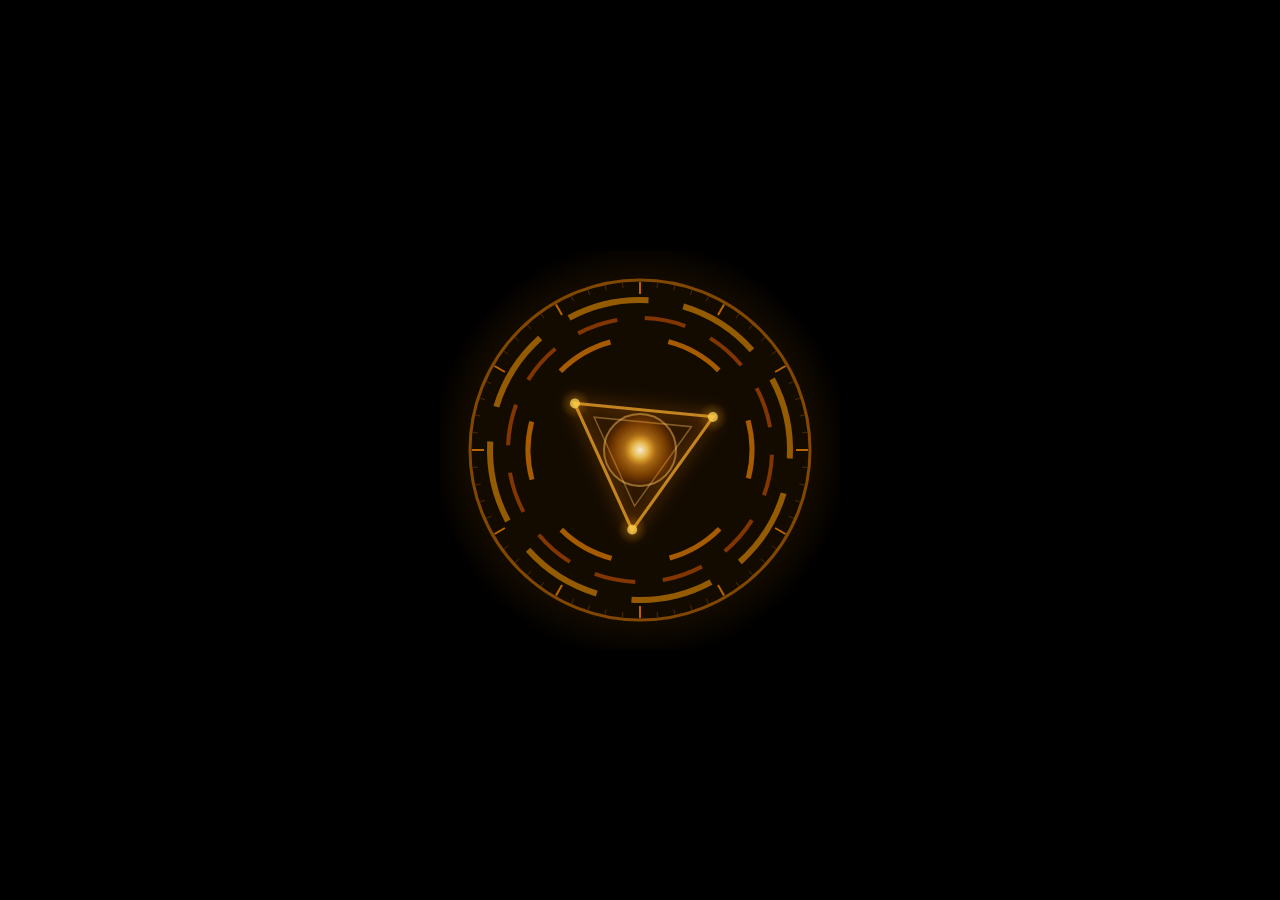
<file: hud_mobile/arc_reactor.html>
<!DOCTYPE html>
<html>
<head>
<meta charset="UTF-8">
<title>Arc Reactor — Mark 85</title>
<style>
* { margin:0; padding:0; box-sizing:border-box; }
body {
  background: #000;
  display: flex;
  align-items: center;
  justify-content: center;
  min-height: 100vh;
  overflow: hidden;
}
</style>
</head>
<body>
<canvas id="arc" width="400" height="400"></canvas>
<script>
// Mark 85 Arc Reactor — Pure Canvas
// Matches the triangular core of Tony's final suit
const canvas = document.getElementById('arc');
const ctx    = canvas.getContext('2d');
const W = 400, H = 400, CX = 200, CY = 200;
let   t = 0;

function draw() {
  ctx.clearRect(0, 0, W, H);

  const glow = 0.5 + Math.sin(t * 2) * 0.3;

  // ── Outer ring ──────────────────────────────────────
  const outerR = 170;
  ctx.beginPath();
  ctx.arc(CX, CY, outerR, 0, Math.PI * 2);
  ctx.strokeStyle = `rgba(255,140,0,${glow * 0.6})`;
  ctx.lineWidth   = 3;
  ctx.stroke();

  // Tick marks on outer ring
  for (let i = 0; i < 60; i++) {
    const angle  = (i / 60) * Math.PI * 2;
    const isLong = i % 5 === 0;
    const inner  = outerR - (isLong ? 14 : 7);
    const x1 = CX + Math.cos(angle) * inner;
    const y1 = CY + Math.sin(angle) * inner;
    const x2 = CX + Math.cos(angle) * (outerR - 2);
    const y2 = CY + Math.sin(angle) * (outerR - 2);
    ctx.beginPath();
    ctx.moveTo(x1, y1);
    ctx.lineTo(x2, y2);
    ctx.strokeStyle = isLong
      ? `rgba(255,140,0,${glow * 0.9})`
      : `rgba(255,140,0,${glow * 0.3})`;
    ctx.lineWidth = isLong ? 2 : 1;
    ctx.stroke();
  }

  // ── Rotating outer segmented ring ───────────────────
  ctx.save();
  ctx.translate(CX, CY);
  ctx.rotate(t * 0.3);
  const seg1R = 150;
  for (let i = 0; i < 8; i++) {
    const startAngle = (i / 8) * Math.PI * 2;
    const endAngle   = startAngle + Math.PI * 2 / 8 * 0.7;
    ctx.beginPath();
    ctx.arc(0, 0, seg1R, startAngle, endAngle);
    ctx.strokeStyle = `rgba(255,160,0,${glow * 0.7})`;
    ctx.lineWidth   = 6;
    ctx.stroke();
  }
  ctx.restore();

  // ── Counter-rotating ring ────────────────────────────
  ctx.save();
  ctx.translate(CX, CY);
  ctx.rotate(-t * 0.5);
  const seg2R = 132;
  for (let i = 0; i < 12; i++) {
    const startAngle = (i / 12) * Math.PI * 2;
    const endAngle   = startAngle + Math.PI * 2 / 12 * 0.6;
    ctx.beginPath();
    ctx.arc(0, 0, seg2R, startAngle, endAngle);
    ctx.strokeStyle = `rgba(255,100,0,${glow * 0.6})`;
    ctx.lineWidth   = 4;
    ctx.stroke();
  }
  ctx.restore();

  // ── Inner rotating ring ──────────────────────────────
  ctx.save();
  ctx.translate(CX, CY);
  ctx.rotate(t * 0.8);
  const seg3R = 112;
  for (let i = 0; i < 6; i++) {
    const startAngle = (i / 6) * Math.PI * 2;
    const endAngle   = startAngle + Math.PI * 2 / 6 * 0.5;
    ctx.beginPath();
    ctx.arc(0, 0, seg3R, startAngle, endAngle);
    ctx.strokeStyle = `rgba(255,140,0,${glow * 0.8})`;
    ctx.lineWidth   = 5;
    ctx.stroke();
  }
  ctx.restore();

  // ── Mark 85 triangular core ──────────────────────────
  // The signature triangle of the Mark 85
  const triR   = 80;
  const pulse  = 1 + Math.sin(t * 3) * 0.03;
  ctx.save();
  ctx.translate(CX, CY);
  ctx.rotate(t * 0.1);
  ctx.scale(pulse, pulse);

  // Triangle glow
  ctx.beginPath();
  for (let i = 0; i < 3; i++) {
    const angle = (i / 3) * Math.PI * 2 - Math.PI / 6;
    const x = Math.cos(angle) * triR;
    const y = Math.sin(angle) * triR;
    if (i === 0) ctx.moveTo(x, y);
    else ctx.lineTo(x, y);
  }
  ctx.closePath();

  // Triangle fill gradient
  const triGrad = ctx.createRadialGradient(0, 0, 0, 0, 0, triR);
  triGrad.addColorStop(0, `rgba(255,200,100,${glow * 0.3})`);
  triGrad.addColorStop(0.4, `rgba(255,140,0,${glow * 0.15})`);
  triGrad.addColorStop(1, `rgba(255,80,0,${glow * 0.05})`);
  ctx.fillStyle   = triGrad;
  ctx.fill();

  // Triangle stroke
  ctx.strokeStyle = `rgba(255,180,50,${glow * 0.9})`;
  ctx.lineWidth   = 3;
  ctx.shadowColor = '#ff8c00';
  ctx.shadowBlur  = 20 * glow;
  ctx.stroke();
  ctx.shadowBlur  = 0;

  // Inner triangle (double line effect)
  ctx.beginPath();
  for (let i = 0; i < 3; i++) {
    const angle = (i / 3) * Math.PI * 2 - Math.PI / 6;
    const x = Math.cos(angle) * (triR * 0.7);
    const y = Math.sin(angle) * (triR * 0.7);
    if (i === 0) ctx.moveTo(x, y);
    else ctx.lineTo(x, y);
  }
  ctx.closePath();
  ctx.strokeStyle = `rgba(255,200,100,${glow * 0.5})`;
  ctx.lineWidth   = 1.5;
  ctx.stroke();

  ctx.restore();

  // ── Triangle corner nodes ────────────────────────────
  ctx.save();
  ctx.translate(CX, CY);
  ctx.rotate(t * 0.1);
  for (let i = 0; i < 3; i++) {
    const angle = (i / 3) * Math.PI * 2 - Math.PI / 6;
    const x = Math.cos(angle) * triR;
    const y = Math.sin(angle) * triR;
    ctx.beginPath();
    ctx.arc(x, y, 5, 0, Math.PI * 2);
    ctx.fillStyle = `rgba(255,220,100,${glow})`;
    ctx.fill();
    // Node glow
    const ng = ctx.createRadialGradient(x, y, 0, x, y, 15);
    ng.addColorStop(0, `rgba(255,200,50,${glow * 0.4})`);
    ng.addColorStop(1, 'rgba(255,150,0,0)');
    ctx.beginPath();
    ctx.arc(x, y, 15, 0, Math.PI * 2);
    ctx.fillStyle = ng;
    ctx.fill();
  }
  ctx.restore();

  // ── Core energy orb ──────────────────────────────────
  const coreR  = 38;
  const coreG  = ctx.createRadialGradient(
    CX, CY, 0, CX, CY, coreR
  );
  coreG.addColorStop(0,   `rgba(255,240,180,${glow})`);
  coreG.addColorStop(0.3, `rgba(255,180,50,${glow * 0.8})`);
  coreG.addColorStop(0.7, `rgba(255,120,0,${glow * 0.4})`);
  coreG.addColorStop(1,   'rgba(255,80,0,0)');
  ctx.beginPath();
  ctx.arc(CX, CY, coreR, 0, Math.PI * 2);
  ctx.fillStyle = coreG;
  ctx.fill();

  // Core rim
  ctx.beginPath();
  ctx.arc(CX, CY, coreR - 2, 0, Math.PI * 2);
  ctx.strokeStyle = `rgba(255,200,100,${glow * 0.6})`;
  ctx.lineWidth   = 2;
  ctx.stroke();

  // Center bright point
  const centerG = ctx.createRadialGradient(CX, CY, 0, CX, CY, 16);
  centerG.addColorStop(0, `rgba(255,255,255,${glow})`);
  centerG.addColorStop(0.5, `rgba(255,220,100,${glow * 0.7})`);
  centerG.addColorStop(1, 'rgba(255,150,0,0)');
  ctx.beginPath();
  ctx.arc(CX, CY, 16, 0, Math.PI * 2);
  ctx.fillStyle = centerG;
  ctx.fill();

  // ── Outer ambient glow ───────────────────────────────
  const ambG = ctx.createRadialGradient(
    CX, CY, outerR, CX, CY, outerR + 40
  );
  ambG.addColorStop(0, `rgba(255,140,0,${glow * 0.1})`);
  ambG.addColorStop(1, 'rgba(255,140,0,0)');
  ctx.beginPath();
  ctx.arc(CX, CY, outerR + 40, 0, Math.PI * 2);
  ctx.fillStyle = ambG;
  ctx.fill();

  t += 0.015;
  requestAnimationFrame(draw);
}
draw();
</script>
</body>
</html>
</file>
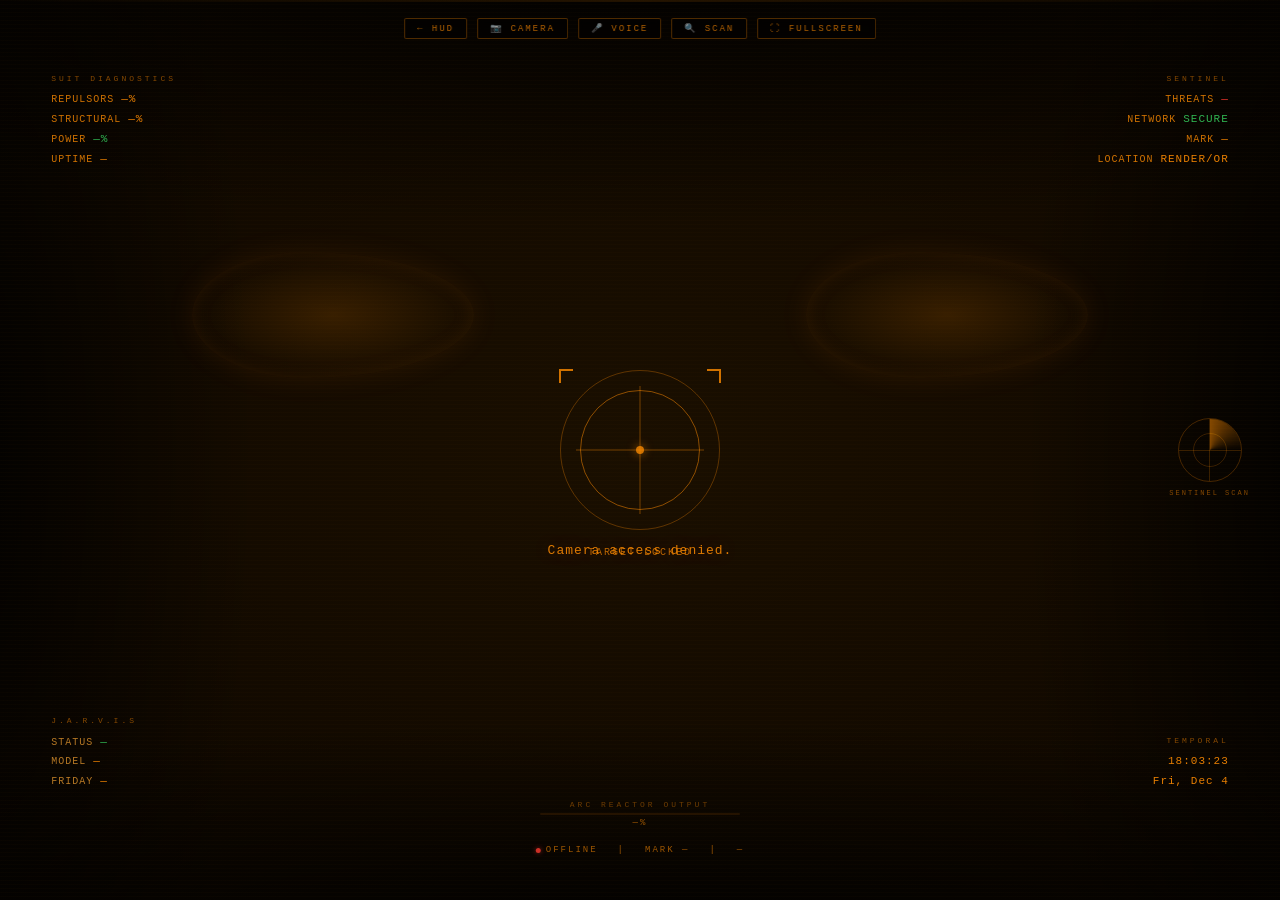
<file: hud_mobile/helmet.html>
<!DOCTYPE html>
<html lang="en">
<head>
<meta charset="UTF-8">
<meta name="viewport" content="width=device-width,initial-scale=1">
<meta name="theme-color" content="#0d0600">
<title>J.A.R.V.I.S — Helmet HUD</title>
<style>
* { box-sizing: border-box; margin: 0; padding: 0; }

:root {
  --accent:  #ff8c00;
  --accent2: #ffaa33;
  --gold:    #ffd700;
  --warn:    #ff6600;
  --danger:  #ff3b30;
  --green:   #34c759;
}

body {
  background: #000;
  height: 100vh;
  overflow: hidden;
  font-family: 'SF Mono', 'Courier New', monospace;
  position: relative;
}

/* ── CAMERA FEED ── */
#camera {
  position: fixed; inset: 0; width: 100%; height: 100%;
  object-fit: cover; z-index: 0; opacity: 0.85; display: none;
}
#camera-placeholder {
  position: fixed; inset: 0;
  background: radial-gradient(ellipse at center, #1a0f00 0%, #0d0600 100%);
  z-index: 0;
}

/* ── HELMET MASK OVERLAY ── */
.helmet-overlay { position: fixed; inset: 0; z-index: 10; pointer-events: none; }

.helmet-mask {
  position: absolute; inset: 0;
  background:
    radial-gradient(ellipse 100% 30% at 50% -5%, rgba(0,0,0,0.95) 0%, transparent 100%),
    radial-gradient(ellipse 100% 25% at 50% 105%, rgba(0,0,0,0.95) 0%, transparent 100%),
    radial-gradient(ellipse 25% 100% at -5% 50%, rgba(0,0,0,0.95) 0%, transparent 100%),
    radial-gradient(ellipse 25% 100% at 105% 50%, rgba(0,0,0,0.95) 0%, transparent 100%);
}

.eye-left, .eye-right {
  position: absolute; top: 28%; width: 22%; height: 14%;
  border-radius: 40% 60% 60% 40% / 50% 50% 50% 50%;
}
.eye-left  { left: 15%; }
.eye-right { right: 15%; }

.eye-glow {
  position: absolute; inset: 0; border-radius: inherit;
  background: radial-gradient(ellipse at center, rgba(255,140,0,0.15) 0%, transparent 70%);
  box-shadow: inset 0 0 20px rgba(255,140,0,0.1), 0 0 30px rgba(255,140,0,0.08);
  animation: eye-pulse 3s ease-in-out infinite;
}
@keyframes eye-pulse { 0%,100% { opacity: 0.6; } 50% { opacity: 1; } }

.scan-lines {
  position: absolute; inset: 0;
  background: repeating-linear-gradient(0deg, transparent, transparent 3px, rgba(255,140,0,0.015) 3px, rgba(255,140,0,0.015) 4px);
}

.scan-sweep {
  position: absolute; left: 0; right: 0; height: 2px;
  background: linear-gradient(90deg, transparent, rgba(255,140,0,0.3), transparent);
  animation: sweep 4s linear infinite;
  opacity: 0.4;
}
@keyframes sweep { 0% { top: 0%; } 100% { top: 100%; } }

/* ── TARGETING RETICLE ── */
.reticle-container {
  position: absolute; top: 50%; left: 50%; transform: translate(-50%, -50%);
  width: 160px; height: 160px;
}
.reticle-outer {
  position: absolute; inset: 0; border-radius: 50%;
  border: 1px solid rgba(255,140,0,0.3);
  animation: reticle-rotate 8s linear infinite;
}
.reticle-outer::before, .reticle-outer::after {
  content: ''; position: absolute; top: -2px; width: 12px; height: 12px;
  border-top: 2px solid rgba(255,140,0,0.8);
}
.reticle-outer::before { left: -2px;  border-left: 2px solid rgba(255,140,0,0.8); }
.reticle-outer::after  { right: -2px; border-right: 2px solid rgba(255,140,0,0.8); }
@keyframes reticle-rotate { from { transform: rotate(0deg); } to { transform: rotate(360deg); } }

.reticle-inner {
  position: absolute; inset: 20px; border-radius: 50%;
  border: 1px solid rgba(255,140,0,0.5);
  animation: reticle-rotate 4s linear infinite reverse;
}

/* Aperture tick ring — evenly spaced rangefinder ticks around the reticle */
.reticle-ticks {
  position: absolute; inset: -10px; border-radius: 50%;
  background: repeating-conic-gradient(rgba(255,160,0,0.65) 0deg 1deg, transparent 1deg 5deg);
  -webkit-mask: radial-gradient(circle, transparent 76%, black 78%, black 90%, transparent 92%);
          mask: radial-gradient(circle, transparent 76%, black 78%, black 90%, transparent 92%);
  animation: reticle-rotate 40s linear infinite;
}

.reticle-crosshair-h, .reticle-crosshair-v { position: absolute; background: rgba(255,140,0,0.4); }
.reticle-crosshair-h { top: 50%; left: 10%; width: 80%; height: 1px; transform: translateY(-50%); }
.reticle-crosshair-v { left: 50%; top: 10%; height: 80%; width: 1px; transform: translateX(-50%); }

.reticle-center {
  position: absolute; top: 50%; left: 50%; width: 8px; height: 8px;
  background: rgba(255,140,0,0.8); border-radius: 50%;
  transform: translate(-50%, -50%);
  box-shadow: 0 0 10px rgba(255,140,0,0.6);
  animation: center-pulse 1s ease-in-out infinite;
}
@keyframes center-pulse {
  0%, 100% { transform: translate(-50%,-50%) scale(1); opacity: 0.8; }
  50%       { transform: translate(-50%,-50%) scale(1.4); opacity: 1; }
}

.target-readout {
  position: absolute; bottom: -28px; left: 50%; transform: translateX(-50%);
  font-size: 10px; letter-spacing: 2px; color: rgba(255,140,0,0.7);
  white-space: nowrap; animation: blink 2s step-end infinite;
}
@keyframes blink { 0%, 100% { opacity: 1; } 50% { opacity: 0.3; } }

/* ── CORNER DATA PANELS ── */
.data-panel { position: absolute; font-size: 10px; letter-spacing: 1px; line-height: 1.8; }
.panel-tl { top: 8%; left: 4%; color: rgba(255,140,0,0.8); }
.panel-tr { top: 8%; right: 4%; text-align: right; color: rgba(255,140,0,0.8); }
.panel-bl { bottom: 12%; left: 4%; color: rgba(255,170,51,0.7); }
.panel-br { bottom: 12%; right: 4%; text-align: right; color: rgba(255,170,51,0.7); }

.panel-label { font-size: 8px; letter-spacing: 3px; color: rgba(255,140,0,0.5); margin-bottom: 4px; text-transform: uppercase; }
.panel-value { color: rgba(255,140,0,0.9); font-size: 11px; }
.panel-value.green  { color: rgba(52,199,89,0.9); }
.panel-value.warn   { color: rgba(255,102,0,0.9); }
.panel-value.danger { color: rgba(255,59,48,0.9); }

/* ── RADAR SUB-DISPLAY ── */
.radar-corner {
  position: absolute; top: 50%; right: 3%; transform: translateY(-50%);
  width: 64px; height: 64px; border-radius: 50%;
  border: 1px solid rgba(255,140,0,0.25);
}
.radar-corner::before {
  content: ''; position: absolute; inset: 14px; border-radius: 50%;
  border: 1px solid rgba(255,140,0,0.2);
}
.radar-corner::after {
  content: ''; position: absolute; inset: 0;
  background:
    linear-gradient(rgba(255,140,0,0.2), rgba(255,140,0,0.2)) center / 1px 100% no-repeat,
    linear-gradient(90deg, rgba(255,140,0,0.2), rgba(255,140,0,0.2)) center / 100% 1px no-repeat;
}
.radar-sweep {
  position: absolute; inset: 0; border-radius: 50%;
  background: conic-gradient(rgba(255,140,0,0.5), transparent 25%);
  animation: radar-spin 3s linear infinite;
  mix-blend-mode: screen;
}
@keyframes radar-spin { from { transform: rotate(0deg); } to { transform: rotate(360deg); } }
.radar-label {
  position: absolute; bottom: -16px; left: 50%; transform: translateX(-50%);
  font-size: 7px; letter-spacing: 2px; color: rgba(255,140,0,0.5); white-space: nowrap;
}

/* ── STATUS BAR ── */
.status-bar {
  position: absolute; bottom: 5%; left: 50%; transform: translateX(-50%);
  display: flex; gap: 20px; align-items: center;
  font-size: 9px; letter-spacing: 2px; color: rgba(255,140,0,0.6);
}
.status-indicator { display: flex; align-items: center; gap: 5px; }
.s-dot {
  width: 5px; height: 5px; border-radius: 50%;
  background: rgba(52,199,89,0.8); box-shadow: 0 0 5px rgba(52,199,89,0.5);
  animation: status-pulse 2s ease-in-out infinite;
}
.s-dot.warn   { background: rgba(255,102,0,0.8);  box-shadow: 0 0 5px rgba(255,102,0,0.5); }
.s-dot.danger { background: rgba(255,59,48,0.8);  box-shadow: 0 0 5px rgba(255,59,48,0.5); }
@keyframes status-pulse { 0%, 100% { opacity: 1; } 50% { opacity: 0.3; } }

/* ── ARC REACTOR POWER BAR ── */
.power-bar { position: absolute; bottom: 8%; left: 50%; transform: translateX(-50%); width: 200px; text-align: center; }
.power-label { font-size: 8px; letter-spacing: 3px; color: rgba(255,140,0,0.4); margin-bottom: 4px; }
.power-track { height: 2px; background: rgba(255,140,0,0.1); border-radius: 1px; overflow: hidden; }
.power-fill {
  height: 100%;
  background: linear-gradient(90deg, rgba(204,85,0,0.8), rgba(255,140,0,0.8), rgba(255,215,0,0.8));
  box-shadow: 0 0 6px rgba(255,140,0,0.5);
  transition: width 2s ease;
}
.power-pct { font-size: 9px; color: rgba(255,140,0,0.6); letter-spacing: 2px; margin-top: 3px; }

/* ── JARVIS RESPONSE ── */
.jarvis-response {
  position: absolute; top: 60%; left: 50%; transform: translateX(-50%);
  width: 60%; max-width: 500px; text-align: center;
  font-size: 13px; color: rgba(255,140,0,0.85); letter-spacing: 1px; line-height: 1.7;
  text-shadow: 0 0 20px rgba(255,140,0,0.3);
  opacity: 0; transition: opacity 0.5s; pointer-events: none;
}
.jarvis-response.visible { opacity: 1; }

/* ── VOICE INPUT INDICATOR ── */
.voice-active {
  position: absolute; bottom: 18%; left: 50%; transform: translateX(-50%);
  display: flex; align-items: center; gap: 8px;
  font-size: 10px; letter-spacing: 3px; color: rgba(255,170,51,0.8);
  opacity: 0; transition: opacity 0.3s;
}
.voice-active.visible { opacity: 1; }
.voice-wave { display: flex; gap: 3px; align-items: center; }
.wave-bar { width: 3px; background: rgba(255,170,51,0.8); border-radius: 2px; animation: wave 0.8s ease-in-out infinite; }
.wave-bar:nth-child(1) { height: 8px;  animation-delay: 0s; }
.wave-bar:nth-child(2) { height: 14px; animation-delay: 0.1s; }
.wave-bar:nth-child(3) { height: 20px; animation-delay: 0.2s; }
.wave-bar:nth-child(4) { height: 14px; animation-delay: 0.3s; }
.wave-bar:nth-child(5) { height: 8px;  animation-delay: 0.4s; }
@keyframes wave { 0%, 100% { transform: scaleY(0.5); opacity: 0.5; } 50% { transform: scaleY(1); opacity: 1; } }

/* ── ALERT FLASH ── */
.alert-flash { position: absolute; inset: 0; pointer-events: none; border: 3px solid transparent; transition: border-color 0.3s; z-index: 20; }
.alert-flash.danger {
  border-color: rgba(255,59,48,0.6);
  box-shadow: inset 0 0 40px rgba(255,59,48,0.15);
  animation: danger-flash 0.5s ease-in-out 3;
}
@keyframes danger-flash { 0%, 100% { border-color: rgba(255,59,48,0.6); } 50% { border-color: rgba(255,59,48,0.1); } }

/* ── NAV CONTROLS ── */
.nav-bar { position: absolute; top: 2%; left: 50%; transform: translateX(-50%); display: flex; gap: 10px; z-index: 100; }
.nav-btn {
  padding: 4px 12px; border: 1px solid rgba(255,140,0,0.3); border-radius: 2px;
  background: rgba(0,0,0,0.5); color: rgba(255,140,0,0.7);
  font-family: inherit; font-size: 9px; letter-spacing: 2px; cursor: pointer;
  backdrop-filter: blur(4px); pointer-events: all;
  text-decoration: none; display: flex; align-items: center;
}
.nav-btn:hover { border-color: rgba(255,140,0,0.7); color: rgba(255,140,0,1); background: rgba(255,140,0,0.1); }
.nav-btn.active { border-color: var(--accent2); color: var(--accent2); background: rgba(255,140,0,0.15); }
</style>
</head>
<body>

<video id="camera" autoplay muted playsinline></video>
<div id="camera-placeholder"></div>
<canvas id="capture-canvas" style="display:none"></canvas>

<div class="alert-flash" id="alert-flash"></div>

<div class="nav-bar">
  <a href="/hud" class="nav-btn">← HUD</a>
  <button class="nav-btn" id="camera-btn" onclick="toggleCamera()">📷 CAMERA</button>
  <button class="nav-btn" id="voice-btn" onclick="startVoice()">🎤 VOICE</button>
  <button class="nav-btn" onclick="scanThreat()">🔍 SCAN</button>
  <button class="nav-btn" onclick="toggleFullscreen()">⛶ FULLSCREEN</button>
</div>

<div class="helmet-overlay">
  <div class="helmet-mask"></div>
  <div class="scan-lines"></div>
  <div class="scan-sweep"></div>

  <div class="eye-left"><div class="eye-glow"></div></div>
  <div class="eye-right"><div class="eye-glow"></div></div>

  <div class="reticle-container">
    <div class="reticle-ticks"></div>
    <div class="reticle-outer"></div>
    <div class="reticle-inner"></div>
    <div class="reticle-crosshair-h"></div>
    <div class="reticle-crosshair-v"></div>
    <div class="reticle-center"></div>
    <div class="target-readout" id="target-readout">TARGET LOCKED</div>
  </div>

  <div class="data-panel panel-tl">
    <div class="panel-label">SUIT DIAGNOSTICS</div>
    <div>REPULSORS  <span class="panel-value" id="h-cpu">—%</span></div>
    <div>STRUCTURAL <span class="panel-value" id="h-ram">—%</span></div>
    <div>POWER      <span class="panel-value green" id="h-power">—%</span></div>
    <div>UPTIME     <span class="panel-value" id="h-uptime">—</span></div>
  </div>

  <div class="data-panel panel-tr">
    <div class="panel-label">SENTINEL</div>
    <div>THREATS  <span class="panel-value danger" id="h-threats">—</span></div>
    <div>NETWORK  <span class="panel-value green">SECURE</span></div>
    <div>MARK     <span class="panel-value" id="h-mark">—</span></div>
    <div>LOCATION <span class="panel-value">RENDER/OR</span></div>
  </div>

  <div class="data-panel panel-bl">
    <div class="panel-label">J.A.R.V.I.S</div>
    <div>STATUS  <span class="panel-value green" id="h-status">—</span></div>
    <div>MODEL   <span class="panel-value" id="h-model">—</span></div>
    <div>FRIDAY  <span class="panel-value" id="h-friday">—</span></div>
  </div>

  <div class="data-panel panel-br">
    <div class="panel-label">TEMPORAL</div>
    <div><span class="panel-value" id="h-time">--:--:--</span></div>
    <div><span class="panel-value" id="h-date">---</span></div>
  </div>

  <div class="radar-corner">
    <div class="radar-sweep"></div>
    <div class="radar-label">SENTINEL SCAN</div>
  </div>

  <div class="power-bar">
    <div class="power-label">ARC REACTOR OUTPUT</div>
    <div class="power-track"><div class="power-fill" id="power-fill" style="width:0%"></div></div>
    <div class="power-pct" id="power-pct">—%</div>
  </div>

  <div class="jarvis-response" id="jarvis-response"></div>

  <div class="voice-active" id="voice-active">
    <div class="voice-wave">
      <div class="wave-bar"></div><div class="wave-bar"></div><div class="wave-bar"></div>
      <div class="wave-bar"></div><div class="wave-bar"></div>
    </div>
    JARVIS LISTENING
  </div>

  <div class="status-bar">
    <div class="status-indicator"><div class="s-dot" id="status-dot"></div><span id="status-txt">CONNECTING</span></div>
    <span>|</span><span id="mark-txt">MARK —</span>
    <span>|</span><span id="model-txt">—</span>
  </div>
</div>

<script>
const API   = `${location.protocol}//${location.hostname}${location.protocol==='https:'?'':':8000'}`;
const wsProto = location.protocol === 'https:' ? 'wss:' : 'ws:';
const wsPort  = location.protocol === 'https:' ? '' : ':8000';

// Same localStorage-only token pattern as every other HUD page — never
// hardcode the real token, this file is committed to source control.
function getToken() { return localStorage.getItem('jarvis_token') || ''; }
function ensureToken() {
  const urlParams = new URLSearchParams(location.search);
  const urlToken = urlParams.get('token');
  if (urlToken) {
    localStorage.setItem('jarvis_token', urlToken);
    window.history.replaceState({}, '', location.pathname);
  }
  const DEV_MODE = location.hostname === 'localhost' || location.hostname === '127.0.0.1';
  if (!getToken() && !DEV_MODE) {
    const t = prompt('Enter your JARVIS API token:\n(Leave blank if JARVIS_API_TOKEN is not set)');
    if (t) localStorage.setItem('jarvis_token', t);
  }
}
ensureToken();

let cameraOn = false, ws = null, responseTimer = null;

// ── Clock ─────────────────────────────────────────────────────────────────────
function tick() {
  const now = new Date();
  document.getElementById('h-time').textContent = now.toLocaleTimeString('en-US', {hour12:false});
  document.getElementById('h-date').textContent  = now.toLocaleDateString('en-US', {weekday:'short',month:'short',day:'numeric'});
}
setInterval(tick, 1000); tick();

// ── Camera ────────────────────────────────────────────────────────────────────
let cameraStream = null;

async function toggleCamera() {
  const video = document.getElementById('camera');
  const placeholder = document.getElementById('camera-placeholder');
  const btn = document.getElementById('camera-btn');

  if (!cameraOn) {
    try {
      cameraStream = await navigator.mediaDevices.getUserMedia({ video: { facingMode: 'user', width: 1280, height: 720 } });
      video.srcObject = cameraStream;
      video.style.display = 'block';
      placeholder.style.display = 'none';
      cameraOn = true;
      btn.classList.add('active');
    } catch (e) {
      showResponse('Camera access denied.');
    }
  } else {
    if (cameraStream) cameraStream.getTracks().forEach(t => t.stop());
    video.srcObject = null;
    video.style.display = 'none';
    placeholder.style.display = 'block';
    cameraOn = false;
    btn.classList.remove('active');
  }
}

function captureFrame() {
  const video = document.getElementById('camera');
  if (!cameraOn || !video.videoWidth) return null;
  const canvas = document.getElementById('capture-canvas');
  canvas.width = video.videoWidth;
  canvas.height = video.videoHeight;
  canvas.getContext('2d').drawImage(video, 0, 0);
  return new Promise(resolve => canvas.toBlob(resolve, 'image/jpeg', 0.85));
}

// ── Threat scan (camera frame -> /stark/glasses/threat) ───────────────────────
async function scanThreat() {
  if (!cameraOn) {
    showResponse('Enable the camera first.');
    return;
  }
  showResponse('Scanning...');
  const blob = await captureFrame();
  if (!blob) { showResponse('Could not capture frame.'); return; }

  const form = new FormData();
  form.append('image', blob, 'frame.jpg');
  try {
    const r = await fetch(`${API}/stark/glasses/threat`, {
      method: 'POST',
      headers: { 'Authorization': `Bearer ${getToken()}` },
      body: form,
    });
    const data = await r.json();
    showResponse(data.assessment || data.error || 'Scan inconclusive.');
    document.getElementById('target-readout').textContent =
      data.threat_level === 'danger' ? 'THREAT DETECTED' :
      data.threat_level === 'warn'   ? 'CAUTION'          : 'TARGET LOCKED';
    if (data.threat_level === 'danger') {
      const flash = document.getElementById('alert-flash');
      flash.classList.add('danger');
      setTimeout(() => flash.classList.remove('danger'), 2000);
    }
  } catch (e) {
    showResponse('Threat scan failed.');
  }
}

// ── WebSocket (text responses + audio_ready pushes) ───────────────────────────
function connectWs() {
  ws = new WebSocket(`${wsProto}//${location.hostname}${wsPort}/ws/chat?token=${encodeURIComponent(getToken())}`);
  ws.onopen  = () => setStatus('online');
  ws.onclose = () => { setStatus('offline'); setTimeout(connectWs, 3000); };
  ws.onerror = () => setStatus('degraded');
  ws.onmessage = (e) => {
    try {
      const data = JSON.parse(e.data);
      if (data.type === 'response' || data.type === 'stream_end') {
        if (data.response) showResponse(data.response);
        if (data.model) updateModelBadge(data.model);
      } else if (data.type === 'audio_ready') {
        playAudioFile(data.audio_file);
      }
    } catch (err) {}
  };
}

function showResponse(text) {
  const el = document.getElementById('jarvis-response');
  el.textContent = text;
  el.classList.add('visible');
  clearTimeout(responseTimer);
  responseTimer = setTimeout(() => el.classList.remove('visible'), 8000);
}

function playAudioFile(filename) {
  if (!filename) return;
  const audio = new Audio(`${API}/stark/voice/audio?file=${encodeURIComponent(filename)}&t=${Date.now()}`);
  audio.play().catch(() => {});
}

// ── Voice input — records, POSTs to the existing glasses pipeline ─────────────
// Reuses /stark/glasses/listen (transcribe -> brain -> TTS, returns the
// audio directly) rather than inventing a parallel endpoint.
let mediaRecorder = null, audioChunks = [], voiceActive = false;

async function startVoice() {
  if (voiceActive) { stopVoice(); return; }
  try {
    const stream = await navigator.mediaDevices.getUserMedia({ audio: true });
    mediaRecorder = new MediaRecorder(stream);
    audioChunks = [];
    mediaRecorder.ondataavailable = e => audioChunks.push(e.data);
    mediaRecorder.onstop = sendVoice;
    mediaRecorder.start();
    voiceActive = true;

    document.getElementById('voice-active').classList.add('visible');
    document.getElementById('voice-btn').classList.add('active');
    document.getElementById('target-readout').textContent = 'VOICE ACTIVE';

    setTimeout(() => { if (voiceActive) stopVoice(); }, 10000);
  } catch (e) {
    showResponse('Microphone access denied.');
  }
}

function stopVoice() {
  if (mediaRecorder && mediaRecorder.state !== 'inactive') {
    mediaRecorder.stop();
    mediaRecorder.stream.getTracks().forEach(t => t.stop());
  }
  voiceActive = false;
  document.getElementById('voice-active').classList.remove('visible');
  document.getElementById('voice-btn').classList.remove('active');
  document.getElementById('target-readout').textContent = 'TARGET LOCKED';
}

async function sendVoice() {
  const blob = new Blob(audioChunks, { type: 'audio/webm' });
  const form = new FormData();
  form.append('audio', blob, 'voice.webm');

  showResponse('Processing voice input...');

  try {
    const r = await fetch(`${API}/stark/glasses/listen`, {
      method:  'POST',
      headers: { 'Authorization': `Bearer ${getToken()}` },
      body:    form,
    });
    const contentType = r.headers.get('content-type') || '';
    if (contentType.includes('audio')) {
      const text = r.headers.get('X-Jarvis-Text') || '(response received)';
      showResponse(text);
      const audioBlob = await r.blob();
      new Audio(URL.createObjectURL(audioBlob)).play().catch(() => {});
    } else {
      const data = await r.json();
      showResponse(data.response || data.error || 'No response.');
    }
  } catch (e) {
    showResponse('Voice processing failed.');
  }
}

// ── Status poll (real /hud/status shape) ──────────────────────────────────────
function setStatus(s) {
  const dot = document.getElementById('status-dot');
  const txt = document.getElementById('status-txt');
  const map = {
    online:     ['', 'SYSTEMS ONLINE'],
    offline:    ['danger', 'OFFLINE'],
    degraded:   ['warn', 'DEGRADED'],
    connecting: ['warn', 'CONNECTING'],
  };
  const [cls, label] = map[s] || map.connecting;
  dot.className = 's-dot' + (cls ? ' ' + cls : '');
  txt.textContent = label;
}

function updateModelBadge(model) {
  const m = (model || '').toLowerCase();
  const label = m.includes('fable') ? '⚡ FABLE 5' : (model || '').toUpperCase().slice(0, 20);
  document.getElementById('h-model').textContent = label || '—';
  document.getElementById('model-txt').textContent = label || '—';
}

async function pollStatus() {
  try {
    const r = await fetch(`${API}/hud/status`, { headers: { 'Authorization': `Bearer ${getToken()}` } });
    const d = await r.json();

    document.getElementById('h-cpu').textContent = `${Math.round(d.system.cpu)}%`;
    document.getElementById('h-ram').textContent = `${Math.round(d.system.ram)}%`;

    const up = d.system.uptime_hours || 0;
    const h = Math.floor(up), m = Math.round((up - h) * 60);
    document.getElementById('h-uptime').textContent = h ? `${h}h ${m}m` : `${m}m`;

    const threats = (d.security && d.security.threats_24h) || 0;
    document.getElementById('h-threats').textContent = threats;

    const model = d.model || d.brain.model || '—';
    updateModelBadge(model);

    document.getElementById('h-friday').textContent = d.friday_online ? 'ONLINE' : 'STANDBY';

    if (d.mark && d.mark.mark) {
      document.getElementById('h-mark').textContent = d.mark.mark;
      document.getElementById('mark-txt').textContent = `MARK ${d.mark.mark}`;
    }

    // Arc reactor power — cosmetic, inverted from CPU load (less CPU
    // pressure reads as more power available for the reactor readout).
    const power = Math.max(20, Math.round(100 - (d.system.cpu || 0)));
    document.getElementById('power-fill').style.width = `${power}%`;
    document.getElementById('power-pct').textContent = `${power}%`;
    document.getElementById('h-power').textContent = `${power}%`;

    const allProvidersDown = !d.brain.groq && !d.brain.ollama;
    setStatus(allProvidersDown ? 'degraded' : 'online');
    document.getElementById('h-status').textContent = allProvidersDown ? 'DEGRADED' : 'ONLINE';

    if (threats > 50) {
      const flash = document.getElementById('alert-flash');
      flash.classList.add('danger');
      setTimeout(() => flash.classList.remove('danger'), 2000);
    }
  } catch (e) {
    setStatus('offline');
  }
}

// ── Fullscreen ────────────────────────────────────────────────────────────────
function toggleFullscreen() {
  if (!document.fullscreenElement) {
    document.documentElement.requestFullscreen().catch(() => {});
  } else {
    document.exitFullscreen();
  }
}

// ── Keyboard shortcuts ────────────────────────────────────────────────────────
document.addEventListener('keydown', e => {
  if (e.key === ' ') { e.preventDefault(); startVoice(); }
  if (e.key === 'c') toggleCamera();
  if (e.key === 'f') toggleFullscreen();
  if (e.key === 's') scanThreat();
  if (e.key === 'Escape' && document.fullscreenElement) document.exitFullscreen();
});

// ── Init ──────────────────────────────────────────────────────────────────────
connectWs();
pollStatus();
setInterval(pollStatus, 5000);
toggleCamera();
</script>
</body>
</html>
</file>
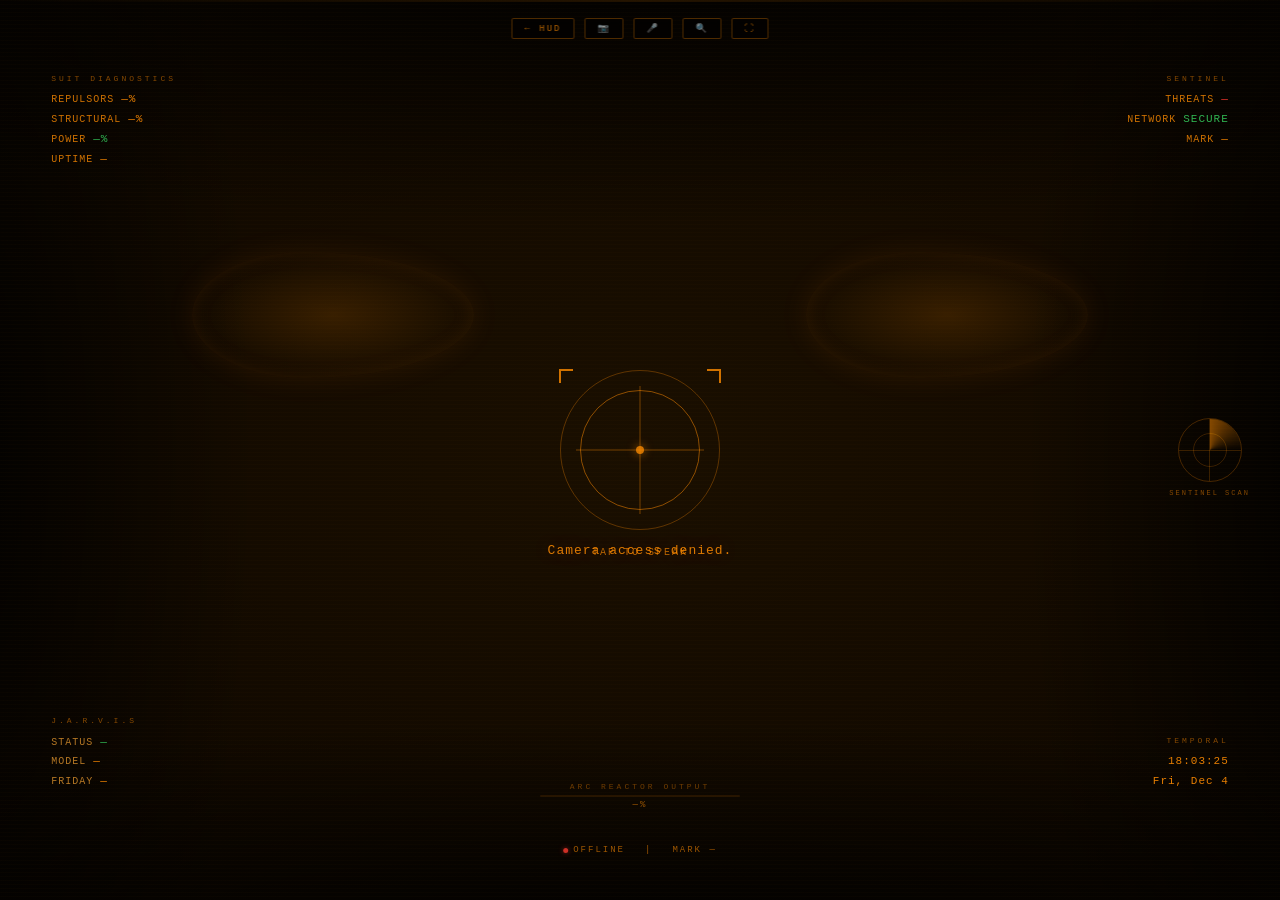
<file: hud_mobile/helmet_mobile.html>
<!DOCTYPE html>
<html lang="en">
<head>
<meta charset="UTF-8">
<meta name="viewport" content="width=device-width,initial-scale=1,maximum-scale=1,user-scalable=no">
<meta name="theme-color" content="#0d0600">
<meta name="apple-mobile-web-app-capable" content="yes">
<meta name="apple-mobile-web-app-status-bar-style" content="black-translucent">
<title>J.A.R.V.I.S — Helmet HUD</title>
<style>
* { box-sizing: border-box; margin: 0; padding: 0; }

:root {
  --accent:  #ff8c00;
  --accent2: #ffaa33;
  --gold:    #ffd700;
  --warn:    #ff6600;
  --danger:  #ff3b30;
  --green:   #34c759;
}

body {
  background: #000;
  height: 100vh;
  overflow: hidden;
  font-family: 'SF Mono', 'Courier New', monospace;
  position: relative;
  -webkit-user-select: none;
  user-select: none;
}

/* ── CAMERA FEED ── */
#camera {
  position: fixed; inset: 0; width: 100%; height: 100%;
  object-fit: cover; z-index: 0; opacity: 0.85; display: none;
}
#camera-placeholder {
  position: fixed; inset: 0;
  background: radial-gradient(ellipse at center, #1a0f00 0%, #0d0600 100%);
  z-index: 0;
}

/* ── HELMET MASK OVERLAY ── */
.helmet-overlay { position: fixed; inset: 0; z-index: 10; pointer-events: none; }

.helmet-mask {
  position: absolute; inset: 0;
  background:
    radial-gradient(ellipse 100% 30% at 50% -5%, rgba(0,0,0,0.95) 0%, transparent 100%),
    radial-gradient(ellipse 100% 25% at 50% 105%, rgba(0,0,0,0.95) 0%, transparent 100%),
    radial-gradient(ellipse 25% 100% at -5% 50%, rgba(0,0,0,0.95) 0%, transparent 100%),
    radial-gradient(ellipse 25% 100% at 105% 50%, rgba(0,0,0,0.95) 0%, transparent 100%);
}

.eye-left, .eye-right {
  position: absolute; top: 28%; width: 22%; height: 14%;
  border-radius: 40% 60% 60% 40% / 50% 50% 50% 50%;
}
.eye-left  { left: 15%; }
.eye-right { right: 15%; }

.eye-glow {
  position: absolute; inset: 0; border-radius: inherit;
  background: radial-gradient(ellipse at center, rgba(255,140,0,0.15) 0%, transparent 70%);
  box-shadow: inset 0 0 20px rgba(255,140,0,0.1), 0 0 30px rgba(255,140,0,0.08);
  animation: eye-pulse 3s ease-in-out infinite;
}
@keyframes eye-pulse { 0%,100% { opacity: 0.6; } 50% { opacity: 1; } }

.scan-lines {
  position: absolute; inset: 0;
  background: repeating-linear-gradient(0deg, transparent, transparent 3px, rgba(255,140,0,0.015) 3px, rgba(255,140,0,0.015) 4px);
}

.scan-sweep {
  position: absolute; left: 0; right: 0; height: 2px;
  background: linear-gradient(90deg, transparent, rgba(255,140,0,0.3), transparent);
  animation: sweep 4s linear infinite;
  opacity: 0.4;
}
@keyframes sweep { 0% { top: 0%; } 100% { top: 100%; } }

/* ── TARGETING RETICLE ── */
.reticle-container {
  position: absolute; top: 50%; left: 50%; transform: translate(-50%, -50%);
  width: 160px; height: 160px;
}
.reticle-outer {
  position: absolute; inset: 0; border-radius: 50%;
  border: 1px solid rgba(255,140,0,0.3);
  animation: reticle-rotate 8s linear infinite;
}
.reticle-outer::before, .reticle-outer::after {
  content: ''; position: absolute; top: -2px; width: 12px; height: 12px;
  border-top: 2px solid rgba(255,140,0,0.8);
}
.reticle-outer::before { left: -2px;  border-left: 2px solid rgba(255,140,0,0.8); }
.reticle-outer::after  { right: -2px; border-right: 2px solid rgba(255,140,0,0.8); }
@keyframes reticle-rotate { from { transform: rotate(0deg); } to { transform: rotate(360deg); } }

.reticle-inner {
  position: absolute; inset: 20px; border-radius: 50%;
  border: 1px solid rgba(255,140,0,0.5);
  animation: reticle-rotate 4s linear infinite reverse;
}

/* Aperture tick ring — evenly spaced rangefinder ticks around the reticle */
.reticle-ticks {
  position: absolute; inset: -10px; border-radius: 50%;
  background: repeating-conic-gradient(rgba(255,160,0,0.65) 0deg 1deg, transparent 1deg 5deg);
  -webkit-mask: radial-gradient(circle, transparent 76%, black 78%, black 90%, transparent 92%);
          mask: radial-gradient(circle, transparent 76%, black 78%, black 90%, transparent 92%);
  animation: reticle-rotate 40s linear infinite;
}

.reticle-crosshair-h, .reticle-crosshair-v { position: absolute; background: rgba(255,140,0,0.4); }
.reticle-crosshair-h { top: 50%; left: 10%; width: 80%; height: 1px; transform: translateY(-50%); }
.reticle-crosshair-v { left: 50%; top: 10%; height: 80%; width: 1px; transform: translateX(-50%); }

.reticle-center {
  position: absolute; top: 50%; left: 50%; width: 8px; height: 8px;
  background: rgba(255,140,0,0.8); border-radius: 50%;
  transform: translate(-50%, -50%);
  box-shadow: 0 0 10px rgba(255,140,0,0.6);
  animation: center-pulse 1s ease-in-out infinite;
}
@keyframes center-pulse {
  0%, 100% { transform: translate(-50%,-50%) scale(1); opacity: 0.8; }
  50%       { transform: translate(-50%,-50%) scale(1.4); opacity: 1; }
}

.target-readout {
  position: absolute; bottom: -28px; left: 50%; transform: translateX(-50%);
  font-size: 10px; letter-spacing: 2px; color: rgba(255,140,0,0.7);
  white-space: nowrap; animation: blink 2s step-end infinite;
}
@keyframes blink { 0%, 100% { opacity: 1; } 50% { opacity: 0.3; } }

/* ── CORNER DATA PANELS ── */
.data-panel { position: absolute; font-size: 10px; letter-spacing: 1px; line-height: 1.8; }
.panel-tl { top: 8%; left: 4%; color: rgba(255,140,0,0.8); }
.panel-tr { top: 8%; right: 4%; text-align: right; color: rgba(255,140,0,0.8); }
.panel-bl { bottom: 12%; left: 4%; color: rgba(255,170,51,0.7); }
.panel-br { bottom: 12%; right: 4%; text-align: right; color: rgba(255,170,51,0.7); }

.panel-label { font-size: 8px; letter-spacing: 3px; color: rgba(255,140,0,0.5); margin-bottom: 4px; text-transform: uppercase; }
.panel-value { color: rgba(255,140,0,0.9); font-size: 11px; }
.panel-value.green  { color: rgba(52,199,89,0.9); }
.panel-value.warn   { color: rgba(255,102,0,0.9); }
.panel-value.danger { color: rgba(255,59,48,0.9); }

/* ── RADAR SUB-DISPLAY ── */
.radar-corner {
  position: absolute; top: 50%; right: 3%; transform: translateY(-50%);
  width: 64px; height: 64px; border-radius: 50%;
  border: 1px solid rgba(255,140,0,0.25);
}
.radar-corner::before {
  content: ''; position: absolute; inset: 14px; border-radius: 50%;
  border: 1px solid rgba(255,140,0,0.2);
}
.radar-corner::after {
  content: ''; position: absolute; inset: 0;
  background:
    linear-gradient(rgba(255,140,0,0.2), rgba(255,140,0,0.2)) center / 1px 100% no-repeat,
    linear-gradient(90deg, rgba(255,140,0,0.2), rgba(255,140,0,0.2)) center / 100% 1px no-repeat;
}
.radar-sweep {
  position: absolute; inset: 0; border-radius: 50%;
  background: conic-gradient(rgba(255,140,0,0.5), transparent 25%);
  animation: radar-spin 3s linear infinite;
  mix-blend-mode: screen;
}
@keyframes radar-spin { from { transform: rotate(0deg); } to { transform: rotate(360deg); } }
.radar-label {
  position: absolute; bottom: -16px; left: 50%; transform: translateX(-50%);
  font-size: 7px; letter-spacing: 2px; color: rgba(255,140,0,0.5); white-space: nowrap;
}

/* ── STATUS BAR ── */
.status-bar {
  position: absolute; bottom: 5%; left: 50%; transform: translateX(-50%);
  display: flex; gap: 20px; align-items: center;
  font-size: 9px; letter-spacing: 2px; color: rgba(255,140,0,0.6);
}
.status-indicator { display: flex; align-items: center; gap: 5px; }
.s-dot {
  width: 5px; height: 5px; border-radius: 50%;
  background: rgba(52,199,89,0.8); box-shadow: 0 0 5px rgba(52,199,89,0.5);
  animation: status-pulse 2s ease-in-out infinite;
}
.s-dot.warn   { background: rgba(255,102,0,0.8);  box-shadow: 0 0 5px rgba(255,102,0,0.5); }
.s-dot.danger { background: rgba(255,59,48,0.8);  box-shadow: 0 0 5px rgba(255,59,48,0.5); }
@keyframes status-pulse { 0%, 100% { opacity: 1; } 50% { opacity: 0.3; } }

/* ── ARC REACTOR POWER BAR ── */
.power-bar { position: absolute; bottom: 8%; left: 50%; transform: translateX(-50%); width: 200px; text-align: center; }
.power-label { font-size: 8px; letter-spacing: 3px; color: rgba(255,140,0,0.4); margin-bottom: 4px; }
.power-track { height: 2px; background: rgba(255,140,0,0.1); border-radius: 1px; overflow: hidden; }
.power-fill {
  height: 100%;
  background: linear-gradient(90deg, rgba(204,85,0,0.8), rgba(255,140,0,0.8), rgba(255,215,0,0.8));
  box-shadow: 0 0 6px rgba(255,140,0,0.5);
  transition: width 2s ease;
}
.power-pct { font-size: 9px; color: rgba(255,140,0,0.6); letter-spacing: 2px; margin-top: 3px; }

/* ── JARVIS RESPONSE ── */
.jarvis-response {
  position: absolute; top: 60%; left: 50%; transform: translateX(-50%);
  width: 60%; max-width: 500px; text-align: center;
  font-size: 13px; color: rgba(255,140,0,0.85); letter-spacing: 1px; line-height: 1.7;
  text-shadow: 0 0 20px rgba(255,140,0,0.3);
  opacity: 0; transition: opacity 0.5s; pointer-events: none;
}
.jarvis-response.visible { opacity: 1; }

/* ── VOICE INPUT INDICATOR ── */
.voice-active {
  position: absolute; bottom: 18%; left: 50%; transform: translateX(-50%);
  display: flex; align-items: center; gap: 8px;
  font-size: 10px; letter-spacing: 3px; color: rgba(255,170,51,0.8);
  opacity: 0; transition: opacity 0.3s;
}
.voice-active.visible { opacity: 1; }
.voice-wave { display: flex; gap: 3px; align-items: center; }
.wave-bar { width: 3px; background: rgba(255,170,51,0.8); border-radius: 2px; animation: wave 0.8s ease-in-out infinite; }
.wave-bar:nth-child(1) { height: 8px;  animation-delay: 0s; }
.wave-bar:nth-child(2) { height: 14px; animation-delay: 0.1s; }
.wave-bar:nth-child(3) { height: 20px; animation-delay: 0.2s; }
.wave-bar:nth-child(4) { height: 14px; animation-delay: 0.3s; }
.wave-bar:nth-child(5) { height: 8px;  animation-delay: 0.4s; }
@keyframes wave { 0%, 100% { transform: scaleY(0.5); opacity: 0.5; } 50% { transform: scaleY(1); opacity: 1; } }

/* ── ALERT FLASH ── */
.alert-flash { position: absolute; inset: 0; pointer-events: none; border: 3px solid transparent; transition: border-color 0.3s; z-index: 20; }
.alert-flash.danger {
  border-color: rgba(255,59,48,0.6);
  box-shadow: inset 0 0 40px rgba(255,59,48,0.15);
  animation: danger-flash 0.5s ease-in-out 3;
}
@keyframes danger-flash { 0%, 100% { border-color: rgba(255,59,48,0.6); } 50% { border-color: rgba(255,59,48,0.1); } }

/* ── NAV CONTROLS ── */
.nav-bar { position: absolute; top: 2%; left: 50%; transform: translateX(-50%); display: flex; gap: 10px; z-index: 100; }
.nav-btn {
  padding: 4px 12px; border: 1px solid rgba(255,140,0,0.3); border-radius: 2px;
  background: rgba(0,0,0,0.5); color: rgba(255,140,0,0.7);
  font-family: inherit; font-size: 9px; letter-spacing: 2px; cursor: pointer;
  backdrop-filter: blur(4px); pointer-events: all;
  text-decoration: none; display: flex; align-items: center;
}
.nav-btn:hover { border-color: rgba(255,140,0,0.7); color: rgba(255,140,0,1); background: rgba(255,140,0,0.1); }
.nav-btn.active { border-color: var(--accent2); color: var(--accent2); background: rgba(255,140,0,0.15); }

/* ── MOBILE OVERRIDES ── */
@media (max-width: 768px) {
  .data-panel { font-size: 9px; }
  .panel-tl { top: 12%; left: 2%; }
  .panel-tr { top: 12%; right: 2%; }
  .panel-bl { bottom: 20%; left: 2%; }
  .panel-br { bottom: 20%; right: 2%; }

  .reticle-container { width: 120px; height: 120px; }

  .radar-corner { width: 44px; height: 44px; right: 2%; }
  .radar-corner::before { inset: 9px; }
  .radar-label { font-size: 6px; bottom: -13px; }

  .power-bar { width: 160px; bottom: 10%; }

  .jarvis-response { width: 80%; font-size: 12px; top: 58%; }

  .nav-bar { top: 1%; gap: 6px; }

  .nav-btn { font-size: 8px; padding: 3px 8px; min-height: 36px; }
}

/* iPhone notch safe areas */
@supports (padding: max(0px)) {
  .nav-bar { top: max(2%, env(safe-area-inset-top)); }
  .power-bar { bottom: max(10%, env(safe-area-inset-bottom)); }
}
</style>
</head>
<body>

<video id="camera" autoplay muted playsinline></video>
<div id="camera-placeholder"></div>
<canvas id="capture-canvas" style="display:none"></canvas>

<div class="alert-flash" id="alert-flash"></div>

<div class="nav-bar">
  <a href="/hud" class="nav-btn">← HUD</a>
  <button class="nav-btn" id="camera-btn" onclick="toggleCamera()">📷</button>
  <button class="nav-btn" id="voice-btn" onclick="startVoice()">🎤</button>
  <button class="nav-btn" onclick="scanThreat()">🔍</button>
  <button class="nav-btn" onclick="toggleFullscreen()">⛶</button>
</div>

<div class="helmet-overlay">
  <div class="helmet-mask"></div>
  <div class="scan-lines"></div>
  <div class="scan-sweep"></div>

  <div class="eye-left"><div class="eye-glow"></div></div>
  <div class="eye-right"><div class="eye-glow"></div></div>

  <div class="reticle-container">
    <div class="reticle-ticks"></div>
    <div class="reticle-outer"></div>
    <div class="reticle-inner"></div>
    <div class="reticle-crosshair-h"></div>
    <div class="reticle-crosshair-v"></div>
    <div class="reticle-center"></div>
    <div class="target-readout" id="target-readout">TAP TO SPEAK</div>
  </div>

  <div class="data-panel panel-tl">
    <div class="panel-label">SUIT DIAGNOSTICS</div>
    <div>REPULSORS  <span class="panel-value" id="h-cpu">—%</span></div>
    <div>STRUCTURAL <span class="panel-value" id="h-ram">—%</span></div>
    <div>POWER      <span class="panel-value green" id="h-power">—%</span></div>
    <div>UPTIME     <span class="panel-value" id="h-uptime">—</span></div>
  </div>

  <div class="data-panel panel-tr">
    <div class="panel-label">SENTINEL</div>
    <div>THREATS  <span class="panel-value danger" id="h-threats">—</span></div>
    <div>NETWORK  <span class="panel-value green">SECURE</span></div>
    <div>MARK     <span class="panel-value" id="h-mark">—</span></div>
  </div>

  <div class="data-panel panel-bl">
    <div class="panel-label">J.A.R.V.I.S</div>
    <div>STATUS  <span class="panel-value green" id="h-status">—</span></div>
    <div>MODEL   <span class="panel-value" id="h-model">—</span></div>
    <div>FRIDAY  <span class="panel-value" id="h-friday">—</span></div>
  </div>

  <div class="data-panel panel-br">
    <div class="panel-label">TEMPORAL</div>
    <div><span class="panel-value" id="h-time">--:--:--</span></div>
    <div><span class="panel-value" id="h-date">---</span></div>
  </div>

  <div class="radar-corner">
    <div class="radar-sweep"></div>
    <div class="radar-label">SENTINEL SCAN</div>
  </div>

  <div class="power-bar">
    <div class="power-label">ARC REACTOR OUTPUT</div>
    <div class="power-track"><div class="power-fill" id="power-fill" style="width:0%"></div></div>
    <div class="power-pct" id="power-pct">—%</div>
  </div>

  <div class="jarvis-response" id="jarvis-response"></div>

  <div class="voice-active" id="voice-active">
    <div class="voice-wave">
      <div class="wave-bar"></div><div class="wave-bar"></div><div class="wave-bar"></div>
      <div class="wave-bar"></div><div class="wave-bar"></div>
    </div>
    JARVIS LISTENING
  </div>

  <div class="status-bar">
    <div class="status-indicator"><div class="s-dot" id="status-dot"></div><span id="status-txt">CONNECTING</span></div>
    <span>|</span><span id="mark-txt">MARK —</span>
  </div>
</div>

<script>
const API   = `${location.protocol}//${location.hostname}${location.protocol==='https:'?'':':8000'}`;
const wsProto = location.protocol === 'https:' ? 'wss:' : 'ws:';
const wsPort  = location.protocol === 'https:' ? '' : ':8000';

function getToken() { return localStorage.getItem('jarvis_token') || ''; }
function ensureToken() {
  const urlParams = new URLSearchParams(location.search);
  const urlToken = urlParams.get('token');
  if (urlToken) {
    localStorage.setItem('jarvis_token', urlToken);
    window.history.replaceState({}, '', location.pathname);
  }
  if (!getToken()) {
    const t = prompt('Enter your JARVIS API token:\n(Leave blank if JARVIS_API_TOKEN is not set)');
    if (t) localStorage.setItem('jarvis_token', t);
  }
}
ensureToken();

let cameraOn = false, ws = null, responseTimer = null, cameraStream = null;

// ── Clock ─────────────────────────────────────────────────────────────────────
function tick() {
  const now = new Date();
  document.getElementById('h-time').textContent = now.toLocaleTimeString('en-US', {hour12:false});
  document.getElementById('h-date').textContent  = now.toLocaleDateString('en-US', {weekday:'short',month:'short',day:'numeric'});
}
setInterval(tick, 1000); tick();

// ── Camera — rear-facing by default on a phone ("point iPhone camera at
// anything" is the point of this version, unlike the Mac version's
// front-facing webcam self-view) ───────────────────────────────────────────
async function toggleCamera() {
  const video = document.getElementById('camera');
  const placeholder = document.getElementById('camera-placeholder');
  const btn = document.getElementById('camera-btn');

  if (!cameraOn) {
    try {
      cameraStream = await navigator.mediaDevices.getUserMedia({ video: { facingMode: 'environment', width: 1280, height: 720 } });
      video.srcObject = cameraStream;
      video.style.display = 'block';
      placeholder.style.display = 'none';
      cameraOn = true;
      btn.classList.add('active');
    } catch (e) {
      showResponse('Camera access denied.');
    }
  } else {
    if (cameraStream) cameraStream.getTracks().forEach(t => t.stop());
    video.srcObject = null;
    video.style.display = 'none';
    placeholder.style.display = 'block';
    cameraOn = false;
    btn.classList.remove('active');
  }
}

function captureFrame() {
  const video = document.getElementById('camera');
  if (!cameraOn || !video.videoWidth) return null;
  const canvas = document.getElementById('capture-canvas');
  canvas.width = video.videoWidth;
  canvas.height = video.videoHeight;
  canvas.getContext('2d').drawImage(video, 0, 0);
  return new Promise(resolve => canvas.toBlob(resolve, 'image/jpeg', 0.85));
}

async function scanThreat() {
  if (!cameraOn) { showResponse('Enable the camera first.'); return; }
  showResponse('Scanning...');
  const blob = await captureFrame();
  if (!blob) { showResponse('Could not capture frame.'); return; }

  const form = new FormData();
  form.append('image', blob, 'frame.jpg');
  try {
    const r = await fetch(`${API}/stark/glasses/threat`, {
      method: 'POST',
      headers: { 'Authorization': `Bearer ${getToken()}` },
      body: form,
    });
    const data = await r.json();
    showResponse(data.assessment || data.error || 'Scan inconclusive.');
    if (data.threat_level === 'danger') {
      const flash = document.getElementById('alert-flash');
      flash.classList.add('danger');
      setTimeout(() => flash.classList.remove('danger'), 2000);
    }
  } catch (e) {
    showResponse('Threat scan failed.');
  }
}

// ── WebSocket ─────────────────────────────────────────────────────────────────
function connectWs() {
  ws = new WebSocket(`${wsProto}//${location.hostname}${wsPort}/ws/chat?token=${encodeURIComponent(getToken())}`);
  ws.onopen  = () => setStatus('online');
  ws.onclose = () => { setStatus('offline'); setTimeout(connectWs, 3000); };
  ws.onerror = () => setStatus('degraded');
  ws.onmessage = (e) => {
    try {
      const data = JSON.parse(e.data);
      if (data.type === 'response' || data.type === 'stream_end') {
        if (data.response) showResponse(data.response);
        if (data.model) updateModelBadge(data.model);
      } else if (data.type === 'audio_ready') {
        playAudioFile(data.audio_file);
      }
    } catch (err) {}
  };
}

function showResponse(text) {
  const el = document.getElementById('jarvis-response');
  el.textContent = text;
  el.classList.add('visible');
  clearTimeout(responseTimer);
  responseTimer = setTimeout(() => el.classList.remove('visible'), 8000);
}

function playAudioFile(filename) {
  if (!filename) return;
  const audio = new Audio(`${API}/stark/voice/audio?file=${encodeURIComponent(filename)}&t=${Date.now()}`);
  audio.play().catch(() => {});
}

// ── Voice input ───────────────────────────────────────────────────────────────
let mediaRecorder = null, audioChunks = [], voiceActive = false;

async function startVoice() {
  if (voiceActive) { stopVoice(); return; }
  try {
    const stream = await navigator.mediaDevices.getUserMedia({ audio: true });
    mediaRecorder = new MediaRecorder(stream);
    audioChunks = [];
    mediaRecorder.ondataavailable = e => audioChunks.push(e.data);
    mediaRecorder.onstop = sendVoice;
    mediaRecorder.start();
    voiceActive = true;

    document.getElementById('voice-active').classList.add('visible');
    document.getElementById('voice-btn').classList.add('active');
    document.getElementById('target-readout').textContent = 'VOICE ACTIVE';

    if (navigator.vibrate) navigator.vibrate(20);
    setTimeout(() => { if (voiceActive) stopVoice(); }, 10000);
  } catch (e) {
    showResponse('Microphone access denied.');
  }
}

function stopVoice() {
  if (mediaRecorder && mediaRecorder.state !== 'inactive') {
    mediaRecorder.stop();
    mediaRecorder.stream.getTracks().forEach(t => t.stop());
  }
  voiceActive = false;
  document.getElementById('voice-active').classList.remove('visible');
  document.getElementById('voice-btn').classList.remove('active');
  document.getElementById('target-readout').textContent = 'TAP TO SPEAK';
}

async function sendVoice() {
  const blob = new Blob(audioChunks, { type: 'audio/webm' });
  const form = new FormData();
  form.append('audio', blob, 'voice.webm');

  showResponse('Processing voice input...');

  try {
    const r = await fetch(`${API}/stark/glasses/listen`, {
      method:  'POST',
      headers: { 'Authorization': `Bearer ${getToken()}` },
      body:    form,
    });
    const contentType = r.headers.get('content-type') || '';
    if (contentType.includes('audio')) {
      const text = r.headers.get('X-Jarvis-Text') || '(response received)';
      showResponse(text);
      const audioBlob = await r.blob();
      new Audio(URL.createObjectURL(audioBlob)).play().catch(() => {});
    } else {
      const data = await r.json();
      showResponse(data.response || data.error || 'No response.');
    }
  } catch (e) {
    showResponse('Voice processing failed.');
  }
}

// Tap anywhere on the overlay (outside the nav bar) to activate voice —
// the nav mic button still works too, this is just the glanceable/
// one-handed path while wearing glasses.
document.body.addEventListener('click', (e) => {
  if (e.target.closest('.nav-bar')) return;
  startVoice();
});

// ── Status poll ───────────────────────────────────────────────────────────────
function setStatus(s) {
  const dot = document.getElementById('status-dot');
  const txt = document.getElementById('status-txt');
  const map = {
    online:     ['', 'SYSTEMS ONLINE'],
    offline:    ['danger', 'OFFLINE'],
    degraded:   ['warn', 'DEGRADED'],
    connecting: ['warn', 'CONNECTING'],
  };
  const [cls, label] = map[s] || map.connecting;
  dot.className = 's-dot' + (cls ? ' ' + cls : '');
  txt.textContent = label;
}

function updateModelBadge(model) {
  const m = (model || '').toLowerCase();
  const label = m.includes('fable') ? '⚡ FABLE 5' : (model || '').toUpperCase().slice(0, 20);
  document.getElementById('h-model').textContent = label || '—';
}

async function pollStatus() {
  try {
    const r = await fetch(`${API}/hud/status`, { headers: { 'Authorization': `Bearer ${getToken()}` } });
    const d = await r.json();

    document.getElementById('h-cpu').textContent = `${Math.round(d.system.cpu)}%`;
    document.getElementById('h-ram').textContent = `${Math.round(d.system.ram)}%`;

    const up = d.system.uptime_hours || 0;
    const h = Math.floor(up), m = Math.round((up - h) * 60);
    document.getElementById('h-uptime').textContent = h ? `${h}h ${m}m` : `${m}m`;

    const threats = (d.security && d.security.threats_24h) || 0;
    document.getElementById('h-threats').textContent = threats;

    updateModelBadge(d.model || d.brain.model || '—');
    document.getElementById('h-friday').textContent = d.friday_online ? 'ONLINE' : 'STANDBY';

    if (d.mark && d.mark.mark) {
      document.getElementById('h-mark').textContent = d.mark.mark;
      document.getElementById('mark-txt').textContent = `MARK ${d.mark.mark}`;
    }

    const power = Math.max(20, Math.round(100 - (d.system.cpu || 0)));
    document.getElementById('power-fill').style.width = `${power}%`;
    document.getElementById('power-pct').textContent = `${power}%`;
    document.getElementById('h-power').textContent = `${power}%`;

    const allProvidersDown = !d.brain.groq && !d.brain.ollama;
    setStatus(allProvidersDown ? 'degraded' : 'online');
    document.getElementById('h-status').textContent = allProvidersDown ? 'DEGRADED' : 'ONLINE';

    if (threats > 50) {
      const flash = document.getElementById('alert-flash');
      flash.classList.add('danger');
      setTimeout(() => flash.classList.remove('danger'), 2000);
    }
  } catch (e) {
    setStatus('offline');
  }
}

function toggleFullscreen() {
  if (!document.fullscreenElement) {
    document.documentElement.requestFullscreen().catch(() => {});
  } else {
    document.exitFullscreen();
  }
}

// ── Init ──────────────────────────────────────────────────────────────────────
connectWs();
pollStatus();
setInterval(pollStatus, 5000);
toggleCamera();
</script>
</body>
</html>
</file>
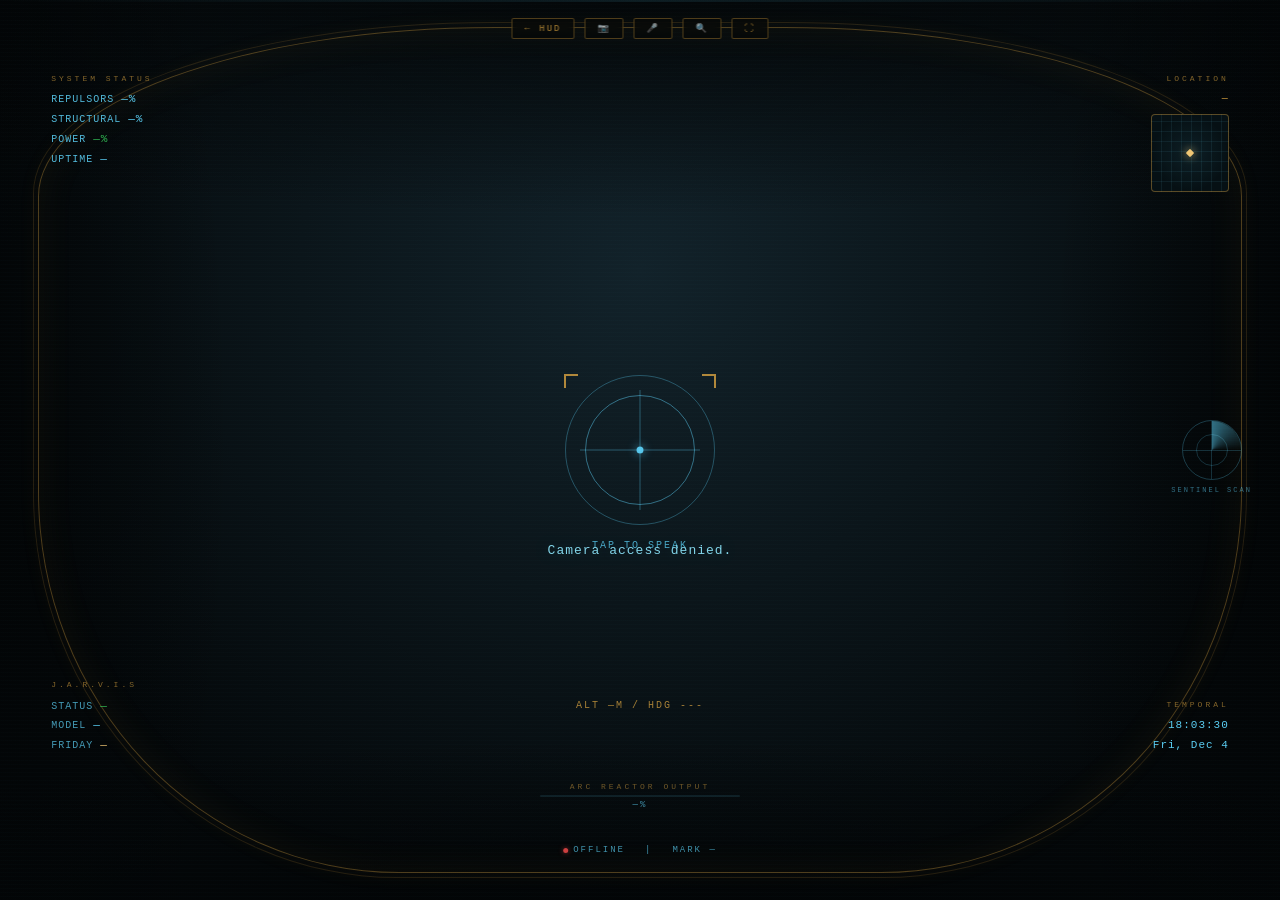
<file: hud_mobile/ironman_hud.html>
<!DOCTYPE html>
<html lang="en">
<head>
<meta charset="UTF-8">
<meta name="viewport" content="width=device-width,initial-scale=1,maximum-scale=1,user-scalable=no">
<meta name="theme-color" content="#04080a">
<meta name="apple-mobile-web-app-capable" content="yes">
<meta name="apple-mobile-web-app-status-bar-style" content="black-translucent">
<title>J.A.R.V.I.S — Ironman HUD</title>
<style>
* { box-sizing: border-box; margin: 0; padding: 0; }

:root {
  --cyan:    #5fd8ff;
  --cyan2:   #8ee9ff;
  --gold:    #d9a441;
  --gold2:   #f0c674;
  --warn:    #ff9d3b;
  --danger:  #ff4d4d;
  --green:   #34c759;
}

body {
  background: #04080a;
  height: 100vh;
  overflow: hidden;
  font-family: 'SF Mono', 'Courier New', monospace;
  position: relative;
  -webkit-user-select: none;
  user-select: none;
}

/* ── CAMERA FEED ── */
#camera {
  position: fixed; inset: 0; width: 100%; height: 100%;
  object-fit: cover; z-index: 0; opacity: 0.9; display: none;
  filter: saturate(1.05) contrast(1.05);
}
#camera-placeholder {
  position: fixed; inset: 0;
  background: radial-gradient(ellipse at 50% 30%, #12222a 0%, #04080a 75%);
  z-index: 0;
}

/* ── VISOR FRAME (the gold/bronze helmet bezel around the viewport) ── */
.visor-overlay { position: fixed; inset: 0; z-index: 10; pointer-events: none; }

.visor-mask {
  position: absolute; inset: 0;
  background:
    radial-gradient(ellipse 100% 28% at 50% -4%, rgba(2,4,5,0.96) 0%, transparent 100%),
    radial-gradient(ellipse 100% 22% at 50% 104%, rgba(2,4,5,0.96) 0%, transparent 100%),
    radial-gradient(ellipse 22% 100% at -4% 50%, rgba(2,4,5,0.96) 0%, transparent 100%),
    radial-gradient(ellipse 22% 100% at 104% 50%, rgba(2,4,5,0.96) 0%, transparent 100%);
}

/* Gold bezel line tracing the inner edge of the visor mask — this is the
   part that reads as "looking through a physical helmet," not just a
   vignette. Drawn as an inset rounded-octagon border. */
.visor-bezel {
  position: absolute; inset: 3%;
  border-radius: 38% 38% 30% 30% / 20% 20% 45% 45%;
  border: 1.5px solid rgba(217,164,65,0.35);
  box-shadow:
    inset 0 0 40px rgba(217,164,65,0.06),
    0 0 24px rgba(217,164,65,0.05);
}
.visor-bezel::before {
  content: '';
  position: absolute; inset: -6px;
  border-radius: inherit;
  border: 1px solid rgba(217,164,65,0.15);
}

.scan-lines {
  position: absolute; inset: 0;
  background: repeating-linear-gradient(0deg, transparent, transparent 3px, rgba(95,216,255,0.012) 3px, rgba(95,216,255,0.012) 4px);
}

.scan-sweep {
  position: absolute; left: 0; right: 0; height: 2px;
  background: linear-gradient(90deg, transparent, rgba(95,216,255,0.25), transparent);
  animation: sweep 4s linear infinite;
  opacity: 0.4;
}
@keyframes sweep { 0% { top: 0%; } 100% { top: 100%; } }

/* ── TARGETING RETICLE ── */
.reticle-container {
  position: absolute; top: 50%; left: 50%; transform: translate(-50%, -50%);
  width: 150px; height: 150px;
}
.reticle-outer {
  position: absolute; inset: 0; border-radius: 50%;
  border: 1px solid rgba(95,216,255,0.3);
  animation: reticle-rotate 8s linear infinite;
}
.reticle-outer::before, .reticle-outer::after {
  content: ''; position: absolute; top: -2px; width: 12px; height: 12px;
  border-top: 2px solid rgba(217,164,65,0.8);
}
.reticle-outer::before { left: -2px;  border-left: 2px solid rgba(217,164,65,0.8); }
.reticle-outer::after  { right: -2px; border-right: 2px solid rgba(217,164,65,0.8); }
@keyframes reticle-rotate { from { transform: rotate(0deg); } to { transform: rotate(360deg); } }

.reticle-inner {
  position: absolute; inset: 20px; border-radius: 50%;
  border: 1px solid rgba(95,216,255,0.45);
  animation: reticle-rotate 4s linear infinite reverse;
}

.reticle-ticks {
  position: absolute; inset: -10px; border-radius: 50%;
  background: repeating-conic-gradient(rgba(217,164,65,0.55) 0deg 1deg, transparent 1deg 5deg);
  -webkit-mask: radial-gradient(circle, transparent 76%, black 78%, black 90%, transparent 92%);
          mask: radial-gradient(circle, transparent 76%, black 78%, black 90%, transparent 92%);
  animation: reticle-rotate 40s linear infinite;
}

.reticle-crosshair-h, .reticle-crosshair-v { position: absolute; background: rgba(95,216,255,0.35); }
.reticle-crosshair-h { top: 50%; left: 10%; width: 80%; height: 1px; transform: translateY(-50%); }
.reticle-crosshair-v { left: 50%; top: 10%; height: 80%; width: 1px; transform: translateX(-50%); }

.reticle-center {
  position: absolute; top: 50%; left: 50%; width: 7px; height: 7px;
  background: rgba(95,216,255,0.9); border-radius: 50%;
  transform: translate(-50%, -50%);
  box-shadow: 0 0 10px rgba(95,216,255,0.7);
  animation: center-pulse 1s ease-in-out infinite;
}
@keyframes center-pulse {
  0%, 100% { transform: translate(-50%,-50%) scale(1); opacity: 0.8; }
  50%       { transform: translate(-50%,-50%) scale(1.4); opacity: 1; }
}

.target-readout {
  position: absolute; bottom: -26px; left: 50%; transform: translateX(-50%);
  font-size: 10px; letter-spacing: 2px; color: rgba(95,216,255,0.75);
  white-space: nowrap; animation: blink 2s step-end infinite;
}
@keyframes blink { 0%, 100% { opacity: 1; } 50% { opacity: 0.3; } }

/* ── CORNER DATA PANELS ── */
.data-panel { position: absolute; font-size: 10px; letter-spacing: 1px; line-height: 1.8; }
.panel-tl { top: 8%; left: 4%; color: rgba(95,216,255,0.85); }
.panel-tr { top: 8%; right: 4%; text-align: right; color: rgba(217,164,65,0.9); }
.panel-bl { bottom: 16%; left: 4%; color: rgba(95,216,255,0.7); }
.panel-br { bottom: 16%; right: 4%; text-align: right; color: rgba(95,216,255,0.7); }

.panel-label { font-size: 8px; letter-spacing: 3px; color: rgba(217,164,65,0.6); margin-bottom: 4px; text-transform: uppercase; }
.panel-value { color: rgba(95,216,255,0.95); font-size: 11px; }
.panel-value.gold   { color: rgba(240,198,116,0.95); }
.panel-value.green  { color: rgba(52,199,89,0.9); }
.panel-value.warn   { color: rgba(255,157,59,0.9); }
.panel-value.danger { color: rgba(255,77,77,0.9); }

/* ── LOCATION / MINIMAP PANEL (top-right, under SENTINEL) ── */
.minimap {
  width: 78px; height: 78px; margin-top: 6px; margin-left: auto;
  border: 1px solid rgba(217,164,65,0.4); border-radius: 4px;
  background:
    radial-gradient(circle at 50% 50%, rgba(95,216,255,0.08), transparent 70%),
    repeating-linear-gradient(0deg, transparent, transparent 9px, rgba(95,216,255,0.08) 9px, rgba(95,216,255,0.08) 10px),
    repeating-linear-gradient(90deg, transparent, transparent 9px, rgba(95,216,255,0.08) 9px, rgba(95,216,255,0.08) 10px),
    #061014;
  position: relative;
  overflow: hidden;
}
.minimap-pin {
  position: absolute; top: 50%; left: 50%; width: 6px; height: 6px;
  background: var(--gold2); border-radius: 1px;
  transform: translate(-50%,-50%) rotate(45deg);
  box-shadow: 0 0 8px rgba(240,198,116,0.8);
}

/* ── ALT / HDG READOUT (bottom-center, above the power bar) ── */
.flight-readout {
  position: absolute; bottom: 21%; left: 50%; transform: translateX(-50%);
  font-size: 10px; letter-spacing: 2px; color: rgba(217,164,65,0.75);
  white-space: nowrap;
}

/* ── RADAR SUB-DISPLAY ── */
.radar-corner {
  position: absolute; top: 50%; right: 3%; transform: translateY(-50%);
  width: 60px; height: 60px; border-radius: 50%;
  border: 1px solid rgba(95,216,255,0.25);
}
.radar-corner::before {
  content: ''; position: absolute; inset: 13px; border-radius: 50%;
  border: 1px solid rgba(95,216,255,0.2);
}
.radar-corner::after {
  content: ''; position: absolute; inset: 0;
  background:
    linear-gradient(rgba(95,216,255,0.2), rgba(95,216,255,0.2)) center / 1px 100% no-repeat,
    linear-gradient(90deg, rgba(95,216,255,0.2), rgba(95,216,255,0.2)) center / 100% 1px no-repeat;
}
.radar-sweep {
  position: absolute; inset: 0; border-radius: 50%;
  background: conic-gradient(rgba(95,216,255,0.5), transparent 25%);
  animation: radar-spin 3s linear infinite;
  mix-blend-mode: screen;
}
@keyframes radar-spin { from { transform: rotate(0deg); } to { transform: rotate(360deg); } }
.radar-label {
  position: absolute; bottom: -15px; left: 50%; transform: translateX(-50%);
  font-size: 7px; letter-spacing: 2px; color: rgba(95,216,255,0.5); white-space: nowrap;
}

/* ── STATUS BAR ── */
.status-bar {
  position: absolute; bottom: 5%; left: 50%; transform: translateX(-50%);
  display: flex; gap: 20px; align-items: center;
  font-size: 9px; letter-spacing: 2px; color: rgba(95,216,255,0.65);
}
.status-indicator { display: flex; align-items: center; gap: 5px; }
.s-dot {
  width: 5px; height: 5px; border-radius: 50%;
  background: rgba(52,199,89,0.8); box-shadow: 0 0 5px rgba(52,199,89,0.5);
  animation: status-pulse 2s ease-in-out infinite;
}
.s-dot.warn   { background: rgba(255,157,59,0.8);  box-shadow: 0 0 5px rgba(255,157,59,0.5); }
.s-dot.danger { background: rgba(255,77,77,0.8);  box-shadow: 0 0 5px rgba(255,77,77,0.5); }
@keyframes status-pulse { 0%, 100% { opacity: 1; } 50% { opacity: 0.3; } }

/* ── ARC REACTOR POWER BAR ── */
.power-bar { position: absolute; bottom: 8%; left: 50%; transform: translateX(-50%); width: 200px; text-align: center; }
.power-label { font-size: 8px; letter-spacing: 3px; color: rgba(217,164,65,0.5); margin-bottom: 4px; }
.power-track { height: 2px; background: rgba(95,216,255,0.1); border-radius: 1px; overflow: hidden; }
.power-fill {
  height: 100%;
  background: linear-gradient(90deg, rgba(95,216,255,0.7), rgba(142,233,255,0.9), rgba(240,198,116,0.9));
  box-shadow: 0 0 6px rgba(95,216,255,0.5);
  transition: width 2s ease;
}
.power-pct { font-size: 9px; color: rgba(95,216,255,0.65); letter-spacing: 2px; margin-top: 3px; }

/* ── JARVIS RESPONSE ── */
.jarvis-response {
  position: absolute; top: 60%; left: 50%; transform: translateX(-50%);
  width: 60%; max-width: 500px; text-align: center;
  font-size: 13px; color: rgba(142,233,255,0.9); letter-spacing: 1px; line-height: 1.7;
  text-shadow: 0 0 20px rgba(95,216,255,0.3);
  opacity: 0; transition: opacity 0.5s; pointer-events: none;
}
.jarvis-response.visible { opacity: 1; }

/* ── VOICE INPUT INDICATOR ── */
.voice-active {
  position: absolute; bottom: 18%; left: 50%; transform: translateX(-50%);
  display: flex; align-items: center; gap: 8px;
  font-size: 10px; letter-spacing: 3px; color: rgba(240,198,116,0.85);
  opacity: 0; transition: opacity 0.3s;
}
.voice-active.visible { opacity: 1; }
.voice-wave { display: flex; gap: 3px; align-items: center; }
.wave-bar { width: 3px; background: rgba(240,198,116,0.85); border-radius: 2px; animation: wave 0.8s ease-in-out infinite; }
.wave-bar:nth-child(1) { height: 8px;  animation-delay: 0s; }
.wave-bar:nth-child(2) { height: 14px; animation-delay: 0.1s; }
.wave-bar:nth-child(3) { height: 20px; animation-delay: 0.2s; }
.wave-bar:nth-child(4) { height: 14px; animation-delay: 0.3s; }
.wave-bar:nth-child(5) { height: 8px;  animation-delay: 0.4s; }
@keyframes wave { 0%, 100% { transform: scaleY(0.5); opacity: 0.5; } 50% { transform: scaleY(1); opacity: 1; } }

/* ── LOCK-ON / SCAN OVERLAY (target-acquisition brackets that close in from
   the corners with a countdown readout, like the reference HUD footage) ── */
.lockon-overlay {
  position: absolute; top: 50%; left: 50%; transform: translate(-50%, -50%);
  width: 220px; height: 220px; pointer-events: none;
  opacity: 0; transition: opacity 0.2s;
}
.lockon-overlay.active { opacity: 1; }
.lockon-bracket {
  position: absolute; width: 44px; height: 44px;
  border: 2px solid var(--danger);
  filter: drop-shadow(0 0 6px rgba(255,77,77,0.6));
  transition: transform 0.6s cubic-bezier(.2,.9,.3,1), opacity 0.6s;
}
.lockon-bracket.tl { top: 0; left: 0; border-right: none; border-bottom: none; transform: translate(-30px,-30px); }
.lockon-bracket.tr { top: 0; right: 0; border-left: none; border-bottom: none; transform: translate(30px,-30px); }
.lockon-bracket.bl { bottom: 0; left: 0; border-right: none; border-top: none; transform: translate(-30px,30px); }
.lockon-bracket.br { bottom: 0; right: 0; border-left: none; border-top: none; transform: translate(30px,30px); }
.lockon-overlay.active .lockon-bracket { transform: translate(0,0); }
.lockon-countdown {
  position: absolute; top: 50%; left: 50%; transform: translate(-50%, -50%);
  font-size: 32px; font-weight: 700; color: var(--danger);
  text-shadow: 0 0 16px rgba(255,77,77,0.7); letter-spacing: 1px;
  opacity: 0; transition: opacity 0.2s;
}
.lockon-overlay.active .lockon-countdown { opacity: 1; }
.lockon-status {
  position: absolute; bottom: -22px; left: 50%; transform: translateX(-50%);
  font-size: 10px; letter-spacing: 4px; color: var(--danger); white-space: nowrap;
  animation: blink 0.6s step-end infinite;
}

/* ── ALERT FLASH ── */
.alert-flash { position: absolute; inset: 0; pointer-events: none; border: 3px solid transparent; transition: border-color 0.3s; z-index: 20; }
.alert-flash.danger {
  border-color: rgba(255,77,77,0.6);
  box-shadow: inset 0 0 40px rgba(255,77,77,0.15);
  animation: danger-flash 0.5s ease-in-out 3;
}
@keyframes danger-flash { 0%, 100% { border-color: rgba(255,77,77,0.6); } 50% { border-color: rgba(255,77,77,0.1); } }

/* ── NAV CONTROLS ── */
.nav-bar { position: absolute; top: 2%; left: 50%; transform: translateX(-50%); display: flex; gap: 10px; z-index: 100; }
.nav-btn {
  padding: 4px 12px; border: 1px solid rgba(217,164,65,0.35); border-radius: 2px;
  background: rgba(2,4,5,0.5); color: rgba(217,164,65,0.8);
  font-family: inherit; font-size: 9px; letter-spacing: 2px; cursor: pointer;
  backdrop-filter: blur(4px); pointer-events: all;
  text-decoration: none; display: flex; align-items: center;
}
.nav-btn:hover { border-color: rgba(217,164,65,0.8); color: rgba(240,198,116,1); background: rgba(217,164,65,0.1); }
.nav-btn.active { border-color: var(--cyan); color: var(--cyan2); background: rgba(95,216,255,0.12); }

/* ── MOBILE OVERRIDES ── */
@media (max-width: 768px) {
  .data-panel { font-size: 9px; }
  .panel-tl { top: 12%; left: 2%; }
  .panel-tr { top: 12%; right: 2%; }
  .panel-bl { bottom: 24%; left: 2%; }
  .panel-br { bottom: 24%; right: 2%; }

  .reticle-container { width: 110px; height: 110px; }

  .minimap { width: 58px; height: 58px; }

  .flight-readout { bottom: 26%; }

  .radar-corner { width: 42px; height: 42px; right: 2%; }
  .radar-corner::before { inset: 9px; }
  .radar-label { font-size: 6px; bottom: -13px; }

  .power-bar { width: 160px; bottom: 10%; }

  .jarvis-response { width: 80%; font-size: 12px; top: 58%; }

  .nav-bar { top: 1%; gap: 6px; }

  .nav-btn { font-size: 8px; padding: 3px 8px; min-height: 36px; }
}

/* iPhone notch safe areas */
@supports (padding: max(0px)) {
  .nav-bar { top: max(2%, env(safe-area-inset-top)); }
  .power-bar { bottom: max(10%, env(safe-area-inset-bottom)); }
}
</style>
</head>
<body>

<video id="camera" autoplay muted playsinline></video>
<div id="camera-placeholder"></div>
<canvas id="capture-canvas" style="display:none"></canvas>

<div class="alert-flash" id="alert-flash"></div>

<div class="nav-bar">
  <a href="/hud" class="nav-btn">← HUD</a>
  <button class="nav-btn" id="camera-btn" onclick="toggleCamera()">📷</button>
  <button class="nav-btn" id="voice-btn" onclick="startVoice()">🎤</button>
  <button class="nav-btn" onclick="scanThreat()">🔍</button>
  <button class="nav-btn" onclick="toggleFullscreen()">⛶</button>
</div>

<div class="visor-overlay">
  <div class="visor-mask"></div>
  <div class="visor-bezel"></div>
  <div class="scan-lines"></div>
  <div class="scan-sweep"></div>

  <div class="reticle-container">
    <div class="reticle-ticks"></div>
    <div class="reticle-outer"></div>
    <div class="reticle-inner"></div>
    <div class="reticle-crosshair-h"></div>
    <div class="reticle-crosshair-v"></div>
    <div class="reticle-center"></div>
    <div class="target-readout" id="target-readout">TAP TO SPEAK</div>
  </div>

  <div class="lockon-overlay" id="lockon-overlay">
    <div class="lockon-bracket tl"></div>
    <div class="lockon-bracket tr"></div>
    <div class="lockon-bracket bl"></div>
    <div class="lockon-bracket br"></div>
    <div class="lockon-countdown" id="lockon-countdown">3</div>
    <div class="lockon-status">SCANNING</div>
  </div>

  <div class="data-panel panel-tl">
    <div class="panel-label">SYSTEM STATUS</div>
    <div>REPULSORS  <span class="panel-value" id="h-cpu">—%</span></div>
    <div>STRUCTURAL <span class="panel-value" id="h-ram">—%</span></div>
    <div>POWER      <span class="panel-value green" id="h-power">—%</span></div>
    <div>UPTIME     <span class="panel-value" id="h-uptime">—</span></div>
  </div>

  <div class="data-panel panel-tr">
    <div class="panel-label">LOCATION</div>
    <div id="h-location">—</div>
    <div class="minimap"><div class="minimap-pin"></div></div>
  </div>

  <div class="data-panel panel-bl">
    <div class="panel-label">J.A.R.V.I.S</div>
    <div>STATUS  <span class="panel-value green" id="h-status">—</span></div>
    <div>MODEL   <span class="panel-value" id="h-model">—</span></div>
    <div>FRIDAY  <span class="panel-value gold" id="h-friday">—</span></div>
  </div>

  <div class="data-panel panel-br">
    <div class="panel-label">TEMPORAL</div>
    <div><span class="panel-value" id="h-time">--:--:--</span></div>
    <div><span class="panel-value" id="h-date">---</span></div>
  </div>

  <div class="flight-readout" id="flight-readout">ALT —M / HDG ---</div>

  <div class="radar-corner">
    <div class="radar-sweep"></div>
    <div class="radar-label">SENTINEL SCAN</div>
  </div>

  <div class="power-bar">
    <div class="power-label">ARC REACTOR OUTPUT</div>
    <div class="power-track"><div class="power-fill" id="power-fill" style="width:0%"></div></div>
    <div class="power-pct" id="power-pct">—%</div>
  </div>

  <div class="jarvis-response" id="jarvis-response"></div>

  <div class="voice-active" id="voice-active">
    <div class="voice-wave">
      <div class="wave-bar"></div><div class="wave-bar"></div><div class="wave-bar"></div>
      <div class="wave-bar"></div><div class="wave-bar"></div>
    </div>
    JARVIS LISTENING
  </div>

  <div class="status-bar">
    <div class="status-indicator"><div class="s-dot" id="status-dot"></div><span id="status-txt">CONNECTING</span></div>
    <span>|</span><span id="mark-txt">MARK —</span>
  </div>
</div>

<script>
const API   = `${location.protocol}//${location.hostname}${location.protocol==='https:'?'':':8000'}`;
const wsProto = location.protocol === 'https:' ? 'wss:' : 'ws:';
const wsPort  = location.protocol === 'https:' ? '' : ':8000';

function getToken() { return localStorage.getItem('jarvis_token') || ''; }
function ensureToken() {
  const urlParams = new URLSearchParams(location.search);
  const urlToken = urlParams.get('token');
  if (urlToken) {
    localStorage.setItem('jarvis_token', urlToken);
    window.history.replaceState({}, '', location.pathname);
  }
  if (!getToken()) {
    const t = prompt('Enter your JARVIS API token:\n(Leave blank if JARVIS_API_TOKEN is not set)');
    if (t) localStorage.setItem('jarvis_token', t);
  }
}
ensureToken();

let cameraOn = false, ws = null, responseTimer = null, cameraStream = null;

// ── Clock ─────────────────────────────────────────────────────────────────────
function tick() {
  const now = new Date();
  document.getElementById('h-time').textContent = now.toLocaleTimeString('en-US', {hour12:false});
  document.getElementById('h-date').textContent  = now.toLocaleDateString('en-US', {weekday:'short',month:'short',day:'numeric'});
}
setInterval(tick, 1000); tick();

// ── Camera — rear-facing by default on a phone ─────────────────────────────
async function toggleCamera() {
  const video = document.getElementById('camera');
  const placeholder = document.getElementById('camera-placeholder');
  const btn = document.getElementById('camera-btn');

  if (!cameraOn) {
    try {
      cameraStream = await navigator.mediaDevices.getUserMedia({ video: { facingMode: 'environment', width: 1280, height: 720 } });
      video.srcObject = cameraStream;
      video.style.display = 'block';
      placeholder.style.display = 'none';
      cameraOn = true;
      btn.classList.add('active');
    } catch (e) {
      showResponse('Camera access denied.');
    }
  } else {
    if (cameraStream) cameraStream.getTracks().forEach(t => t.stop());
    video.srcObject = null;
    video.style.display = 'none';
    placeholder.style.display = 'block';
    cameraOn = false;
    btn.classList.remove('active');
  }
}

function captureFrame() {
  const video = document.getElementById('camera');
  if (!cameraOn || !video.videoWidth) return null;
  const canvas = document.getElementById('capture-canvas');
  canvas.width = video.videoWidth;
  canvas.height = video.videoHeight;
  canvas.getContext('2d').drawImage(video, 0, 0);
  return new Promise(resolve => canvas.toBlob(resolve, 'image/jpeg', 0.85));
}

// Lock-on brackets + countdown — purely cosmetic (real result timing is
// driven by the fetch below), gives the "target acquisition" beat seen in
// the reference HUD footage instead of the scan just silently happening.
let lockOnTimer = null;
function startLockOn() {
  const overlay = document.getElementById('lockon-overlay');
  const cd = document.getElementById('lockon-countdown');
  clearInterval(lockOnTimer);
  overlay.classList.add('active');
  let n = 3;
  cd.textContent = n;
  lockOnTimer = setInterval(() => {
    n -= 1;
    cd.textContent = n > 0 ? n : 'LOCKED';
    if (n <= 0) clearInterval(lockOnTimer);
  }, 450);
}
function stopLockOn(delayMs) {
  setTimeout(() => {
    clearInterval(lockOnTimer);
    document.getElementById('lockon-overlay').classList.remove('active');
  }, delayMs || 0);
}

async function scanThreat() {
  if (!cameraOn) { showResponse('Enable the camera first.'); return; }
  showResponse('Scanning...');
  startLockOn();
  const blob = await captureFrame();
  if (!blob) { showResponse('Could not capture frame.'); stopLockOn(); return; }

  const form = new FormData();
  form.append('image', blob, 'frame.jpg');
  try {
    const r = await fetch(`${API}/stark/glasses/threat`, {
      method: 'POST',
      headers: { 'Authorization': `Bearer ${getToken()}` },
      body: form,
    });
    const data = await r.json();
    showResponse(data.assessment || data.error || 'Scan inconclusive.');
    if (data.threat_level === 'danger') {
      const flash = document.getElementById('alert-flash');
      flash.classList.add('danger');
      setTimeout(() => flash.classList.remove('danger'), 2000);
      stopLockOn(800); // linger on "LOCKED" briefly for a real threat
    } else {
      stopLockOn();
    }
  } catch (e) {
    showResponse('Threat scan failed.');
    stopLockOn();
  }
}

// ── WebSocket ─────────────────────────────────────────────────────────────────
function connectWs() {
  ws = new WebSocket(`${wsProto}//${location.hostname}${wsPort}/ws/chat?token=${encodeURIComponent(getToken())}`);
  ws.onopen  = () => setStatus('online');
  ws.onclose = () => { setStatus('offline'); setTimeout(connectWs, 3000); };
  ws.onerror = () => setStatus('degraded');
  ws.onmessage = (e) => {
    try {
      const data = JSON.parse(e.data);
      if (data.type === 'response' || data.type === 'stream_end') {
        if (data.response) showResponse(data.response);
        if (data.model) updateModelBadge(data.model);
      } else if (data.type === 'audio_ready') {
        playAudioFile(data.audio_file);
      }
    } catch (err) {}
  };
}

function showResponse(text) {
  const el = document.getElementById('jarvis-response');
  el.textContent = text;
  el.classList.add('visible');
  clearTimeout(responseTimer);
  responseTimer = setTimeout(() => el.classList.remove('visible'), 8000);
}

function playAudioFile(filename) {
  if (!filename) return;
  const audio = new Audio(`${API}/stark/voice/audio?file=${encodeURIComponent(filename)}&t=${Date.now()}`);
  audio.play().catch(() => {});
}

// ── Voice input ───────────────────────────────────────────────────────────────
let mediaRecorder = null, audioChunks = [], voiceActive = false;

async function startVoice() {
  if (voiceActive) { stopVoice(); return; }
  try {
    const stream = await navigator.mediaDevices.getUserMedia({ audio: true });
    mediaRecorder = new MediaRecorder(stream);
    audioChunks = [];
    mediaRecorder.ondataavailable = e => audioChunks.push(e.data);
    mediaRecorder.onstop = sendVoice;
    mediaRecorder.start();
    voiceActive = true;

    document.getElementById('voice-active').classList.add('visible');
    document.getElementById('voice-btn').classList.add('active');
    document.getElementById('target-readout').textContent = 'VOICE ACTIVE';

    if (navigator.vibrate) navigator.vibrate(20);
    setTimeout(() => { if (voiceActive) stopVoice(); }, 10000);
  } catch (e) {
    showResponse('Microphone access denied.');
  }
}

function stopVoice() {
  if (mediaRecorder && mediaRecorder.state !== 'inactive') {
    mediaRecorder.stop();
    mediaRecorder.stream.getTracks().forEach(t => t.stop());
  }
  voiceActive = false;
  document.getElementById('voice-active').classList.remove('visible');
  document.getElementById('voice-btn').classList.remove('active');
  document.getElementById('target-readout').textContent = 'TAP TO SPEAK';
}

async function sendVoice() {
  const blob = new Blob(audioChunks, { type: 'audio/webm' });
  const form = new FormData();
  form.append('audio', blob, 'voice.webm');

  showResponse('Processing voice input...');

  try {
    const r = await fetch(`${API}/stark/glasses/listen`, {
      method:  'POST',
      headers: { 'Authorization': `Bearer ${getToken()}` },
      body:    form,
    });
    const contentType = r.headers.get('content-type') || '';
    if (contentType.includes('audio')) {
      const text = r.headers.get('X-Jarvis-Text') || '(response received)';
      showResponse(text);
      const audioBlob = await r.blob();
      new Audio(URL.createObjectURL(audioBlob)).play().catch(() => {});
    } else {
      const data = await r.json();
      showResponse(data.response || data.error || 'No response.');
    }
  } catch (e) {
    showResponse('Voice processing failed.');
  }
}

// Tap anywhere on the overlay (outside the nav bar) to activate voice —
// the nav mic button still works too, this is just the glanceable/
// one-handed path while wearing glasses.
document.body.addEventListener('click', (e) => {
  if (e.target.closest('.nav-bar')) return;
  startVoice();
});

// ── Status poll ───────────────────────────────────────────────────────────────
function setStatus(s) {
  const dot = document.getElementById('status-dot');
  const txt = document.getElementById('status-txt');
  const map = {
    online:     ['', 'SYSTEMS ONLINE'],
    offline:    ['danger', 'OFFLINE'],
    degraded:   ['warn', 'DEGRADED'],
    connecting: ['warn', 'CONNECTING'],
  };
  const [cls, label] = map[s] || map.connecting;
  dot.className = 's-dot' + (cls ? ' ' + cls : '');
  txt.textContent = label;
}

function updateModelBadge(model) {
  const m = (model || '').toLowerCase();
  const label = m.includes('fable') ? '⚡ FABLE 5' : (model || '').toUpperCase().slice(0, 20);
  document.getElementById('h-model').textContent = label || '—';
}

// NOTE: location/altitude/heading are placeholder-only for this pass
// (visual/layout first, per plan — real geolocation + JARVIS/FRIDAY data
// wiring is a follow-up once the look is confirmed).
async function pollStatus() {
  try {
    const r = await fetch(`${API}/hud/status`, { headers: { 'Authorization': `Bearer ${getToken()}` } });
    const d = await r.json();

    document.getElementById('h-cpu').textContent = `${Math.round(d.system.cpu)}%`;
    document.getElementById('h-ram').textContent = `${Math.round(d.system.ram)}%`;

    const up = d.system.uptime_hours || 0;
    const h = Math.floor(up), m = Math.round((up - h) * 60);
    document.getElementById('h-uptime').textContent = h ? `${h}h ${m}m` : `${m}m`;

    updateModelBadge(d.model || d.brain.model || '—');
    document.getElementById('h-friday').textContent = d.friday_online ? 'ONLINE' : 'STANDBY';

    if (d.mark && d.mark.mark) {
      document.getElementById('mark-txt').textContent = `MARK ${d.mark.mark}`;
    }

    const power = Math.max(20, Math.round(100 - (d.system.cpu || 0)));
    document.getElementById('power-fill').style.width = `${power}%`;
    document.getElementById('power-pct').textContent = `${power}%`;
    document.getElementById('h-power').textContent = `${power}%`;

    const allProvidersDown = !d.brain.groq && !d.brain.ollama;
    setStatus(allProvidersDown ? 'degraded' : 'online');
    document.getElementById('h-status').textContent = allProvidersDown ? 'DEGRADED' : 'ONLINE';
  } catch (e) {
    setStatus('offline');
  }
}

function toggleFullscreen() {
  if (!document.fullscreenElement) {
    document.documentElement.requestFullscreen().catch(() => {});
  } else {
    document.exitFullscreen();
  }
}

// ── Init ──────────────────────────────────────────────────────────────────────
connectWs();
pollStatus();
setInterval(pollStatus, 5000);
toggleCamera();
</script>
</body>
</html>
</file>
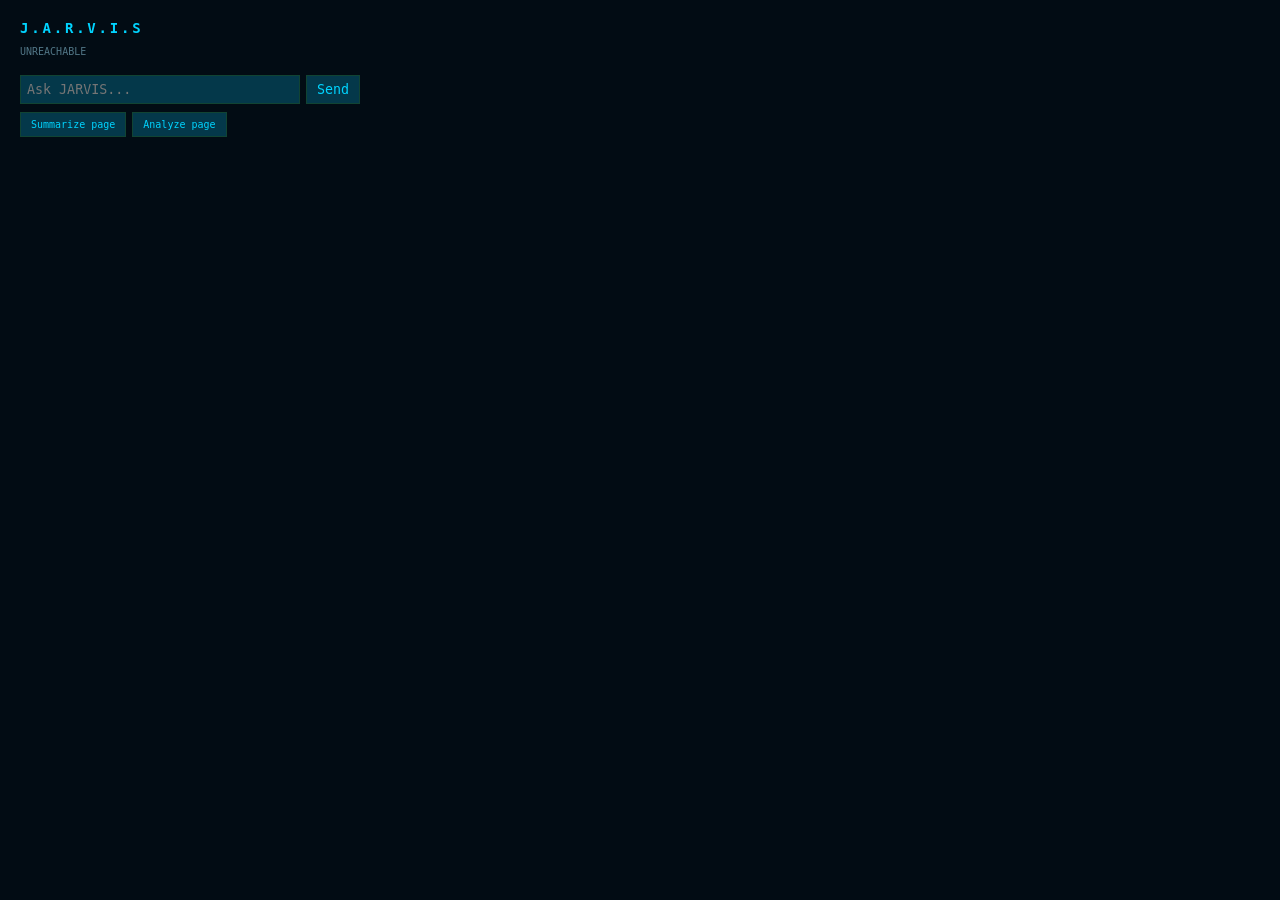
<file: deploy/browser_extension/popup.html>
<!DOCTYPE html>
<html>
<head>
<meta charset="UTF-8">
<style>
  body { width: 340px; background: #020c14; color: #d7f5ef; font-family: monospace; padding: 12px; }
  h1 { font-size: 14px; color: #00d4ff; letter-spacing: .2em; margin: 0 0 10px; }
  #status { font-size: 10px; color: #517686; margin-bottom: 10px; }
  #chat-log { max-height: 200px; overflow-y: auto; font-size: 12px; margin-bottom: 8px; }
  .msg { margin-bottom: 6px; }
  .msg.user::before { content: "> "; color: #00d4ff; }
  .msg.ai::before { content: "< "; color: #517686; }
  input, button { font-family: monospace; }
  #input-row { display: flex; gap: 6px; }
  #msg-input { flex: 1; background: #04384a; border: 1px solid #143; color: #d7f5ef; padding: 6px; }
  #send-btn, .quick-btn { background: #04384a; border: 1px solid #143; color: #00d4ff; padding: 6px 10px; cursor: pointer; }
  #quick-row { display: flex; gap: 6px; margin-top: 8px; flex-wrap: wrap; }
  .quick-btn { font-size: 10px; }
</style>
</head>
<body>
<h1>J.A.R.V.I.S</h1>
<div id="status">Connecting...</div>
<div id="chat-log"></div>
<div id="input-row">
  <input id="msg-input" type="text" placeholder="Ask JARVIS..." />
  <button id="send-btn">Send</button>
</div>
<div id="quick-row">
  <div class="quick-btn" id="summarize-btn">Summarize page</div>
  <div class="quick-btn" id="analyze-btn">Analyze page</div>
</div>
<script src="popup.js"></script>
</body>
</html>
</file>
